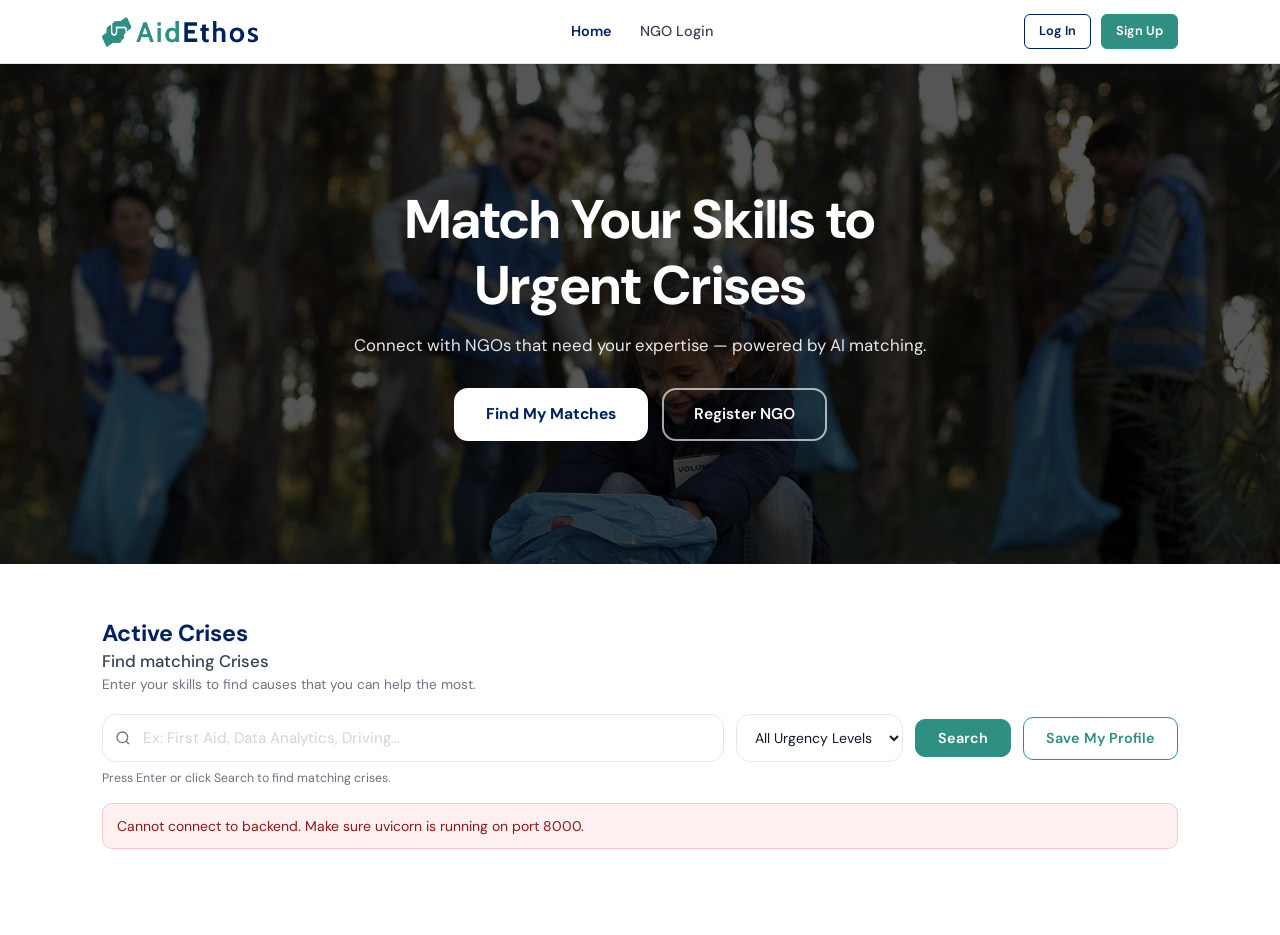
<file: frontend/index.html>
<!DOCTYPE html>
<html lang="en">
<head>
  <meta charset="UTF-8"/>
  <meta name="viewport" content="width=device-width,initial-scale=1.0"/>
  <title>AidEthos — Match Your Skills to Urgent Crises</title>
  <link rel="stylesheet" href="static/css/style.css"/>
</head>
<body>

<nav class="navbar">
  <div class="container">
    <a href="index.html" class="nav-logo">
      <img src="static/images/logo.png" alt="AidEthos" onerror="this.style.display='none';document.getElementById('lt').style.display='block'"/>
      <span id="lt" class="nav-logo-text" style="display:none;">AidEthos</span>
    </a>
    <div class="nav-links">
      <a href="index.html" class="active">Home</a>
      <a href="login.html">NGO Login</a>
    </div>
    <div class="nav-right">
      <a href="login.html" class="btn btn-outline btn-sm">Log In</a>
      <a href="signup.html" class="btn btn-teal btn-sm">Sign Up</a>
    </div>
  </div>
</nav>

<!-- HERO -->
<section class="hero">
  <img class="hero-bg" src="static/images/hero.jpg" alt="Volunteers working together"/>
  <div class="hero-content fu">
    <h1>Match Your Skills to<br/>Urgent Crises</h1>
    <p>Connect with NGOs that need your expertise — powered by AI matching.</p>
    <div class="hero-btns">
      <button class="hero-btn-white" onclick="document.getElementById('crises-section').scrollIntoView({behavior:'smooth'});document.getElementById('skills-input').focus();">
        Find My Matches
      </button>
      <a href="signup.html?role=ngo" class="hero-btn-outline">Register NGO</a>
    </div>
  </div>
</section>

<!-- ACTIVE CRISES -->
<section class="crises-section" id="crises-section">
  <div class="container">
    <div class="crises-head fu">
      <h2>Active Crises</h2>
      <h3>Find matching Crises</h3>
      <p>Enter your skills to find causes that you can help the most.</p>
    </div>

    <div class="search-filter-row fu d1">
      <div class="search-wrap" style="flex:1;">
        <svg class="search-icon-left" width="16" height="16" viewBox="0 0 24 24" fill="none" stroke="currentColor" stroke-width="2"><circle cx="11" cy="11" r="8"/><path d="m21 21-4.35-4.35"/></svg>
        <input type="text" class="form-input search-input-field" id="skills-input" placeholder="Ex: First Aid, Data Analytics, Driving..."/>
      </div>
      <select class="filter-select" id="urgency-filter">
        <option value="">All Urgency Levels</option>
        <option value="high">High Urgency</option>
        <option value="medium">Medium Urgency</option>
        <option value="low">Low Urgency</option>
      </select>
      <button class="btn btn-teal" id="btn-search">Search</button>
      <a href="signup.html?role=volunteer" class="btn btn-teal-outline">Save My Profile</a>
    </div>
    <p class="search-helper">Press Enter or click Search to find matching crises.</p>

    <span id="showing-label" class="showing-label" style="display:none;"></span>

    <div id="crises-loader" class="loader" style="display:none;"><div class="spinner spinner-teal"></div>&nbsp;Finding matches...</div>
    <div id="crises-error" class="alert alert-error" style="display:none;"></div>
    <div class="crisis-grid" id="crisis-grid"></div>
    <div id="crises-empty" class="empty-state" style="display:none;">
      <h3>No crises found</h3>
      <p>Try different skills or remove the urgency filter.</p>
    </div>
  </div>
</section>

<!-- Contact Modal -->
<div class="modal-overlay" id="contact-modal">
  <div class="modal">
    <div class="modal-head">
      <div>
        <h3 id="modal-crisis-title">Contact NGO</h3>
        <p style="font-size:.78rem;color:var(--gray-500);margin-top:3px;" id="modal-ngo-name">—</p>
      </div>
      <button class="modal-close" id="modal-close">x</button>
    </div>
    <div class="contact-popup" id="contact-info"></div>
    <div style="margin-top:14px;">
      <button class="btn btn-teal btn-full" id="btn-help-now">Register to Help</button>
    </div>
  </div>
</div>

<!-- Volunteer register Modal -->
<div class="modal-overlay" id="vol-modal">
  <div class="modal">
    <div class="modal-head">
      <div><h3>Register as Volunteer</h3><p style="font-size:.78rem;color:var(--gray-500);margin-top:3px;">Save your details to receive updates</p></div>
      <button class="modal-close" id="vol-close">x</button>
    </div>
    <div id="vol-alert"></div>
    <form class="modal-form" id="vol-form" novalidate>
      <div class="form-group"><label class="form-label">Full Name</label><input class="form-input" type="text" id="vr-name" placeholder="Your full name" required/></div>
      <div class="form-group"><label class="form-label">Phone Number</label><input class="form-input" type="tel" id="vr-phone" placeholder="+91 98765 43210"/></div>
      <div class="form-group"><label class="form-label">Skills</label><textarea class="form-textarea" id="vr-skills" rows="2" placeholder="First Aid, Data Analysis, Teaching..." required></textarea><span class="form-hint">Comma-separated for best matching.</span></div>
      <button type="submit" class="btn btn-teal btn-full" id="btn-vol-reg">Register as Volunteer</button>
    </form>
  </div>
</div>

<div id="toast-container" class="toast-container"></div>

<script>
const API = 'http://127.0.0.1:8000';
let allCrises = [];
let registerCrisisId = null;

function urgencyClass(l){ return l>=8?'high':l>=5?'medium':'low'; }
function urgencyLabel(l){ return l>=8?'High Urgency':l>=5?'Medium Urgency':'Low Urgency'; }
function credLabel(s){ const n=parseFloat(s||5); return n.toFixed(1)+'/10'; }
function esc(s){ const d=document.createElement('div'); d.appendChild(document.createTextNode(String(s||''))); return d.innerHTML; }

function showToast(msg, type='default'){
  const c=document.getElementById('toast-container');
  const t=document.createElement('div'); t.className=`toast ${type}`; t.textContent=msg; c.appendChild(t);
  setTimeout(()=>{ t.style.opacity='0'; t.style.transition='opacity .3s'; setTimeout(()=>t.remove(),300); },3500);
}

function renderCrises(crises){
  const grid  = document.getElementById('crisis-grid');
  const empty = document.getElementById('crises-empty');
  if (!crises||!crises.length){ grid.innerHTML=''; empty.style.display=''; return; }
  empty.style.display='none';
  grid.innerHTML = crises.map(c => {
    const cls   = urgencyClass(c.urgency_level);
    const ulbl  = urgencyLabel(c.urgency_level);
    const tags  = (c.required_skills||'').split(',').map(s=>`<span class="skill-tag">${esc(s.trim())}</span>`).join('');
    const matchBadge = c.match_score!=null
      ? `<span class="match-badge">${Math.round(c.match_score*100)}% Match</span>` : '';
    const volCount = c.volunteer_count!=null
      ? `<span class="cc-vol-count"><svg width="13" height="13" viewBox="0 0 24 24" fill="none" stroke="currentColor" stroke-width="2"><path d="M17 21v-2a4 4 0 0 0-4-4H5a4 4 0 0 0-4 4v2"/><circle cx="9" cy="7" r="4"/><path d="M23 21v-2a4 4 0 0 0-3-3.87"/><path d="M16 3.13a4 4 0 0 1 0 7.75"/></svg> ${c.volunteer_count} volunteer${c.volunteer_count!==1?'s':''}</span>` : '';
    return `
    <div class="crisis-card urgency-${cls} fu">
      <div class="cc-top">
        <div class="cc-title-col">
          <div class="cc-title">${esc(c.title)}</div>
          <div class="cc-ngo">${esc(c.ngo_name)}</div>
        </div>
        <div class="cc-right">
          <span class="urgency-badge ${cls}">${ulbl}</span>
          ${matchBadge}
        </div>
      </div>
      <div class="cc-loc">
        <svg width="12" height="12" viewBox="0 0 24 24" fill="none" stroke="currentColor" stroke-width="2"><path d="M21 10c0 7-9 13-9 13s-9-6-9-13a9 9 0 0 1 18 0z"/><circle cx="12" cy="10" r="3"/></svg>
        ${esc(c.location||'Hyderabad, Telangana')}
      </div>
      <div class="cc-skills-label">Volunteer skills needed</div>
      <div class="cc-skills">${tags}</div>
      <div class="cc-contact">
        <span><svg width="12" height="12" viewBox="0 0 24 24" fill="none" stroke="currentColor" stroke-width="2"><path d="M22 16.92v3a2 2 0 0 1-2.18 2 19.79 19.79 0 0 1-8.63-3.07A19.5 19.5 0 0 1 4.69 12a19.79 19.79 0 0 1-3.07-8.67A2 2 0 0 1 3.6 1.28h3a2 2 0 0 1 2 1.72c.127.96.361 1.903.7 2.81a2 2 0 0 1-.45 2.11L7.91 8.96a16 16 0 0 0 6 6l.66-.66a2 2 0 0 1 2.11-.45c.907.339 1.85.573 2.81.7A2 2 0 0 1 21.28 16.92z"/></svg>${esc(c.contact_phone||'Contact NGO')}</span>
        <span><svg width="12" height="12" viewBox="0 0 24 24" fill="none" stroke="currentColor" stroke-width="2"><path d="M4 4h16c1.1 0 2 .9 2 2v12c0 1.1-.9 2-2 2H4c-1.1 0-2-.9-2-2V6c0-1.1.9-2 2-2z"/><polyline points="22,6 12,13 2,6"/></svg>${esc(c.contact_email||'Contact NGO')}</span>
      </div>
      <div class="cc-desc">${esc((c.description||'').slice(0,140))}${(c.description||'').length>140?'...':''}</div>
      <div class="cc-footer">
        <div class="cc-footer-left">
          ${volCount}
          <span class="credibility">Credibility: ${credLabel(c.credibility_score)}</span>
        </div>
        <button class="btn btn-teal btn-sm" onclick="openContact(${c.id},'${esc(c.title).replace(/'/g,"\\'")}','${esc(c.ngo_name).replace(/'/g,"\\'")}','${esc(c.contact_phone||'')}','${esc(c.contact_email||'')}')">Help now</button>
      </div>
    </div>`;
  }).join('');
}

async function loadCrises(){
  document.getElementById('crises-loader').style.display='flex';
  try {
    const res = await fetch(`${API}/crises`);
    allCrises = await res.json();
    applyFilters();
    document.getElementById('showing-label').textContent=`Showing ${allCrises.length} active crises`;
    document.getElementById('showing-label').style.display='block';
  } catch {
    document.getElementById('crises-error').textContent='Cannot connect to backend. Make sure uvicorn is running on port 8000.';
    document.getElementById('crises-error').style.display='';
  } finally {
    document.getElementById('crises-loader').style.display='none';
  }
}

function applyFilters(){
  const skills = document.getElementById('skills-input').value.trim().toLowerCase();
  const urgency = document.getElementById('urgency-filter').value;
  let filtered = [...allCrises];
  if (urgency) filtered = filtered.filter(c => urgencyClass(c.urgency_level)===urgency);
  document.getElementById('showing-label').style.display='block';
  if (!skills){ renderCrises(filtered); document.getElementById('showing-label').textContent=`Showing ${filtered.length} active crises`; return; }
  doSkillSearch(skills, filtered);
}

async function doSkillSearch(skills, base){
  document.getElementById('crises-loader').style.display='flex';
  try {
    const res  = await fetch(`${API}/match/volunteer`,{ method:'POST', headers:{'Content-Type':'application/json'}, body:JSON.stringify({skills}) });
    let matched = await res.json();
    const urgency = document.getElementById('urgency-filter').value;
    if (urgency) matched = matched.filter(c=>urgencyClass(c.urgency_level)===urgency);
    renderCrises(matched);
    document.getElementById('showing-label').textContent=`Showing ${matched.length} matches for "${skills}"`;
  } catch(e) {
    document.getElementById('crises-error').textContent=`Error: ${e.message}`;
    document.getElementById('crises-error').style.display='';
  } finally {
    document.getElementById('crises-loader').style.display='none';
  }
}

document.getElementById('btn-search').addEventListener('click', applyFilters);
document.getElementById('skills-input').addEventListener('keydown', e=>{ if(e.key==='Enter') applyFilters(); });
document.getElementById('urgency-filter').addEventListener('change', applyFilters);

// Contact modal
window.openContact = function(id,title,ngo,phone,email){
  document.getElementById('modal-crisis-title').textContent=title;
  document.getElementById('modal-ngo-name').textContent=ngo;
  document.getElementById('contact-info').innerHTML=`
    <div class="contact-row"><div class="c-icon"><svg width="14" height="14" viewBox="0 0 24 24" fill="none" stroke="currentColor" stroke-width="2"><rect x="2" y="7" width="20" height="14" rx="2"/><path d="M16 21V5a2 2 0 0 0-2-2h-4a2 2 0 0 0-2 2v16"/></svg></div><div><div class="contact-val">${esc(ngo)}</div><div class="contact-sub">Organization</div></div></div>
    <div class="contact-row"><div class="c-icon"><svg width="14" height="14" viewBox="0 0 24 24" fill="none" stroke="currentColor" stroke-width="2"><path d="M22 16.92v3a2 2 0 0 1-2.18 2 19.79 19.79 0 0 1-8.63-3.07A19.5 19.5 0 0 1 4.69 12a19.79 19.79 0 0 1-3.07-8.67A2 2 0 0 1 3.6 1.28h3a2 2 0 0 1 2 1.72c.127.96.361 1.903.7 2.81a2 2 0 0 1-.45 2.11L7.91 8.96a16 16 0 0 0 6 6l.66-.66a2 2 0 0 1 2.11-.45c.907.339 1.85.573 2.81.7A2 2 0 0 1 21.28 16.92z"/></svg></div><div><div class="contact-val">${esc(phone||'Contact NGO directly')}</div><div class="contact-sub">Phone</div></div></div>
    <div class="contact-row"><div class="c-icon"><svg width="14" height="14" viewBox="0 0 24 24" fill="none" stroke="currentColor" stroke-width="2"><path d="M4 4h16c1.1 0 2 .9 2 2v12c0 1.1-.9 2-2 2H4c-1.1 0-2-.9-2-2V6c0-1.1.9-2 2-2z"/><polyline points="22,6 12,13 2,6"/></svg></div><div><div class="contact-val">${esc(email||'Contact NGO directly')}</div><div class="contact-sub">Email</div></div></div>`;
  document.getElementById('contact-modal').classList.add('open');
  registerCrisisId = id;
  document.getElementById('btn-help-now').onclick=()=>{
    document.getElementById('contact-modal').classList.remove('open');
    document.getElementById('vol-modal').classList.add('open');
  };
};

document.getElementById('modal-close').addEventListener('click',()=>document.getElementById('contact-modal').classList.remove('open'));
document.getElementById('vol-close').addEventListener('click',()=>document.getElementById('vol-modal').classList.remove('open'));
['contact-modal','vol-modal'].forEach(id=>{
  document.getElementById(id).addEventListener('click',e=>{ if(e.target===document.getElementById(id)) document.getElementById(id).classList.remove('open'); });
});

document.getElementById('vol-form').addEventListener('submit', async e=>{
  e.preventDefault();
  const btn=document.getElementById('btn-vol-reg');
  btn.disabled=true; btn.innerHTML='<span class="spinner"></span>&nbsp;Registering...';
  document.getElementById('vol-alert').innerHTML='';
  const payload={name:document.getElementById('vr-name').value.trim(),phone:document.getElementById('vr-phone').value.trim(),skills:document.getElementById('vr-skills').value.trim(),crisis_id:registerCrisisId};
  if (!payload.name||!payload.skills){document.getElementById('vol-alert').innerHTML='<div class="alert alert-error">Please enter your name and skills.</div>';btn.disabled=false;btn.textContent='Register as Volunteer';return;}
  try {
    const res=await fetch(`${API}/volunteers`,{method:'POST',headers:{'Content-Type':'application/json'},body:JSON.stringify(payload)});
    if (!res.ok) throw new Error((await res.json()).detail||'Registration failed');
    document.getElementById('vol-modal').classList.remove('open');
    document.getElementById('vol-form').reset();
    showToast('Registered successfully! The NGO will contact you.','success');
  } catch(err){
    document.getElementById('vol-alert').innerHTML=`<div class="alert alert-error">${err.message}</div>`;
  }
  btn.disabled=false; btn.textContent='Register as Volunteer';
});

loadCrises();
</script>
</body>
</html>
</file>
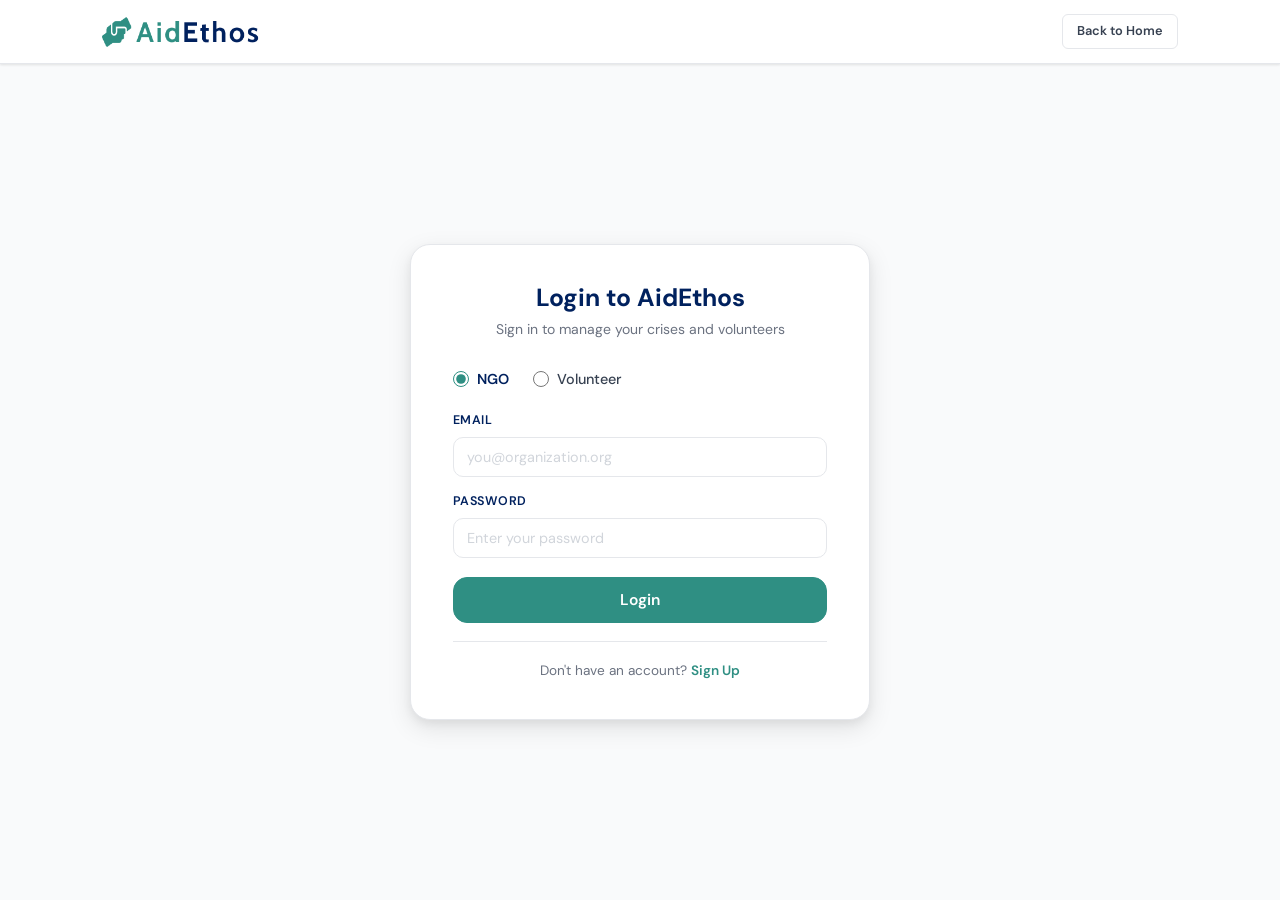
<file: frontend/login.html>
<!DOCTYPE html>
<html lang="en">
<head>
  <meta charset="UTF-8"/><meta name="viewport" content="width=device-width,initial-scale=1.0"/>
  <title>AidEthos — Login</title>
  <link rel="stylesheet" href="static/css/style.css"/>
</head>
<body>
<nav class="navbar">
  <div class="container">
    <a href="index.html" class="nav-logo">
      <img src="static/images/logo.png" alt="AidEthos" onerror="this.style.display='none';document.getElementById('lt').style.display='block'"/>
      <span id="lt" class="nav-logo-text" style="display:none;">AidEthos</span>
    </a>
    <div class="nav-right"><a href="index.html" class="btn btn-ghost btn-sm">Back to Home</a></div>
  </div>
</nav>

<div class="auth-page">
  <div class="auth-card fu">
    <h1>Login to AidEthos</h1>
    <p class="auth-sub">Sign in to manage your crises and volunteers</p>

    <div class="radio-group" style="margin-bottom:20px;">
      <label class="radio-label selected" id="lbl-ngo" onclick="setRole('ngo')"><input type="radio" name="role" value="ngo" checked/> NGO</label>
      <label class="radio-label" id="lbl-vol" onclick="setRole('volunteer')"><input type="radio" name="role" value="volunteer"/> Volunteer</label>
    </div>

    <div id="login-alert"></div>
    <form class="auth-form" id="login-form" novalidate>
      <div class="form-group"><label class="form-label">Email</label><input class="form-input" type="email" id="email" placeholder="you@organization.org" required/></div>
      <div class="form-group"><label class="form-label">Password</label><input class="form-input" type="password" id="password" placeholder="Enter your password" required/></div>
      <button type="submit" class="btn btn-teal btn-full btn-lg" id="btn-login" style="margin-top:4px;">Login</button>
    </form>
    <div class="divider"></div>
    <div class="auth-switch">Don't have an account? <a href="signup.html">Sign Up</a></div>
  </div>
</div>

<div id="toast-container" class="toast-container"></div>
<script>
const API='http://127.0.0.1:8000';
const session=JSON.parse(localStorage.getItem('aidethos_ngo')||'null');
if (session?.id) window.location.href='ngo-dashboard.html';
const volSession=JSON.parse(localStorage.getItem('aidethos_vol')||'null');
if (volSession?.id) window.location.href='vol-dashboard.html';

let role='ngo';
function setRole(r){
  role=r;
  document.getElementById('lbl-ngo').classList.toggle('selected',r==='ngo');
  document.getElementById('lbl-vol').classList.toggle('selected',r==='volunteer');
}

document.getElementById('login-form').addEventListener('submit', async e=>{
  e.preventDefault();
  const btn=document.getElementById('btn-login');
  btn.disabled=true; btn.innerHTML='<span class="spinner"></span>&nbsp;Logging in...';
  document.getElementById('login-alert').innerHTML='';
  const email=document.getElementById('email').value.trim();
  const password=document.getElementById('password').value;
  if (!email||!password){document.getElementById('login-alert').innerHTML='<div class="alert alert-error">Please fill in all fields.</div>';btn.disabled=false;btn.textContent='Login';return;}
  try {
    const endpoint = role==='ngo' ? `${API}/ngo/login` : `${API}/volunteer/login`;
    const res=await fetch(endpoint,{method:'POST',headers:{'Content-Type':'application/json'},body:JSON.stringify({email,password})});
    const data=await res.json();
    if (!res.ok) throw new Error(data.detail||'Login failed');
    if (role==='ngo'){
      localStorage.setItem('aidethos_ngo',JSON.stringify(data));
      window.location.href='ngo-dashboard.html';
    } else {
      localStorage.setItem('aidethos_vol',JSON.stringify(data));
      window.location.href='vol-dashboard.html';
    }
  } catch(err){
    document.getElementById('login-alert').innerHTML=`<div class="alert alert-error">${err.message}</div>`;
    btn.disabled=false; btn.textContent='Login';
  }
});
</script>
</body>
</html>
</file>
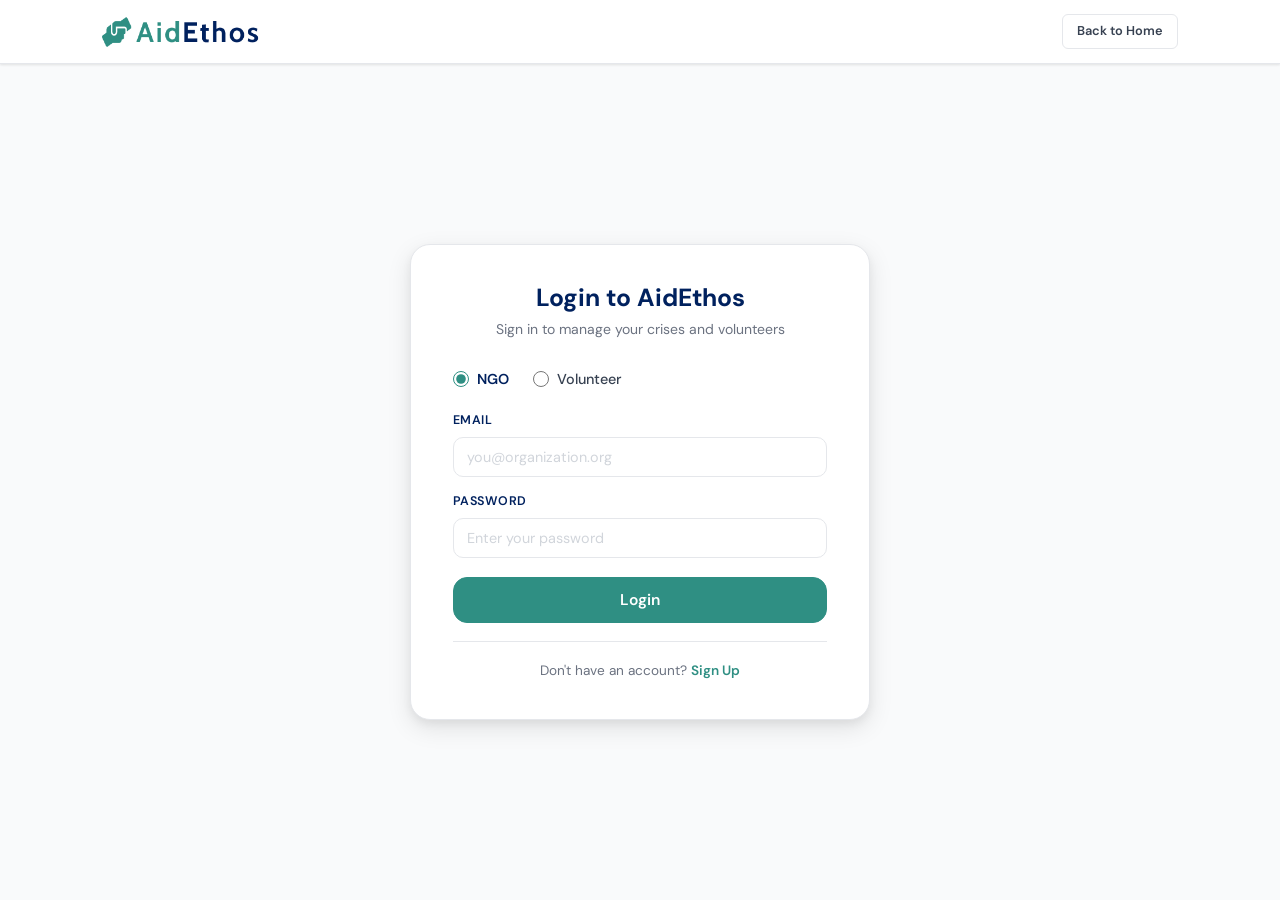
<file: frontend/ngo-dashboard.html>
<!DOCTYPE html>
<html lang="en">
<head>
  <meta charset="UTF-8"/><meta name="viewport" content="width=device-width,initial-scale=1.0"/>
  <title>AidEthos — NGO Dashboard</title>
  <link rel="stylesheet" href="static/css/style.css"/>
</head>
<body>
<nav class="navbar">
  <div class="container">
    <a href="index.html" class="nav-logo">
      <img src="static/images/logo.png" alt="AidEthos" onerror="this.style.display='none';document.getElementById('lt').style.display='block'"/>
      <span id="lt" class="nav-logo-text" style="display:none;">AidEthos</span>
    </a>
    <div class="nav-links">
      <a href="index.html">Home</a>
      <a href="ngo-dashboard.html" class="active">Dashboard</a>
    </div>
    <div class="nav-right">
      <div class="nav-profile" id="nav-avatar">?</div>
      <button class="btn btn-ghost btn-sm" id="btn-logout">Log Out</button>
    </div>
  </div>
</nav>

<div class="container ngo-dash">
  <!-- Header -->
  <div class="ngo-dash-header fu">
    <div>
      <h1 id="org-name">—</h1>
      <p>NGO Dashboard</p>
    </div>
    <a href="ngo-post.html" class="btn btn-teal">+ New Crisis</a>
  </div>

  <div class="ngo-dash-grid">
    <!-- LEFT -->
    <div class="ngo-main">

      <!-- Active Crises -->
      <div class="section-head">
        <h3>Your Active Crises</h3>
        <a href="ngo-post.html" class="btn btn-teal-outline btn-sm">+ New Crisis</a>
      </div>

      <div id="crises-loader" class="loader"><div class="spinner spinner-teal"></div>&nbsp;Loading your crises...</div>
      <div id="crises-error" class="alert alert-error" style="display:none;"></div>
      <div id="crises-list"></div>
      <div id="crises-empty" class="empty-state" style="display:none;">
        <h3>No crises posted yet</h3>
        <p>Post your first crisis to start receiving volunteer applications.</p>
        <a href="ngo-post.html" class="btn btn-teal btn-sm" style="margin-top:4px;">Post a Crisis</a>
      </div>

      <!-- Registered Volunteers -->
      <div class="section-head" style="margin-top:28px;">
        <h3>Registered Volunteers</h3>
        <span id="vol-count-badge" class="badge badge-teal">0 volunteers</span>
      </div>
      <div class="vol-list-card">
        <p class="vol-list-sub" id="vol-count-sub">Loading volunteers...</p>
        <div id="vol-loader" class="loader" style="padding:16px;"><div class="spinner spinner-teal"></div></div>
        <div id="vol-list"></div>
        <div id="vol-empty" class="empty-state" style="display:none;padding:24px;">
          <h3>No volunteers yet</h3>
          <p>Volunteers appear here when they register for your crises.</p>
        </div>
      </div>
    </div>

    <!-- RIGHT sidebar -->
    <div class="ngo-side">
      <!-- Progress -->
      <div class="progress-card fu d1">
        <h4>
          <svg width="15" height="15" viewBox="0 0 24 24" fill="none" stroke="var(--teal)" stroke-width="2.5"><path d="M17 21v-2a4 4 0 0 0-4-4H5a4 4 0 0 0-4 4v2"/><circle cx="9" cy="7" r="4"/><path d="M23 21v-2a4 4 0 0 0-3-3.87"/><path d="M16 3.13a4 4 0 0 1 0 7.75"/></svg>
          Volunteer Progress
        </h4>
        <div class="progress-label">
          <span>Registered</span>
          <span id="prog-count">0 / 50</span>
        </div>
        <div class="progress-bar"><div class="progress-fill" id="prog-fill" style="width:0%"></div></div>
        <p class="progress-note" id="prog-note">Loading...</p>
      </div>

      <!-- Credibility -->
      <div class="cred-card fu d2">
        <h4>Credibility Score</h4>
        <div class="cred-score-row">
          <div class="cred-num" id="cred-score">5.0</div>
          <div class="cred-info">
            <div class="cred-stars" id="cred-stars">★★★☆☆</div>
            <div class="cred-level" id="cred-level">Building Trust</div>
          </div>
        </div>
        <div class="cred-stats">
          <div class="cred-stat"><div class="cred-stat-num" id="stat-crises">0</div><div class="cred-stat-label">Crises Posted</div></div>
          <div class="cred-stat"><div class="cred-stat-num" id="stat-vols">0</div><div class="cred-stat-label">Total Volunteers</div></div>
        </div>
      </div>

      <!-- Quick actions -->
      <div class="card fu d3" style="padding:16px;">
        <h4 style="margin-bottom:12px;">Quick Actions</h4>
        <a href="ngo-post.html" class="btn btn-teal btn-full btn-sm" style="margin-bottom:8px;">Post New Crisis</a>
        <button class="btn btn-ghost btn-full btn-sm" onclick="downloadCSV()">Download Volunteer List</button>
      </div>
    </div>
  </div>
</div>

<!-- View Responses Modal -->
<div class="modal-overlay" id="resp-modal">
  <div class="modal" style="max-width:540px;">
    <div class="modal-head">
      <div><h3 id="resp-title">Volunteer Responses</h3><p style="font-size:.78rem;color:var(--gray-500);margin-top:3px;">AI-ranked by skill match score</p></div>
      <button class="modal-close" id="resp-close">x</button>
    </div>
    <div id="resp-loader" class="loader"><div class="spinner spinner-teal"></div></div>
    <div id="resp-list"></div>
    <div id="resp-empty" class="empty-state" style="display:none;padding:20px;">
      <h3>No responses yet</h3>
      <p>Volunteers will appear here when they register for this crisis.</p>
    </div>
  </div>
</div>

<div id="toast-container" class="toast-container"></div>

<script>
const API='http://127.0.0.1:8000';
const ngo=JSON.parse(localStorage.getItem('aidethos_ngo')||'null');
if (!ngo?.id) window.location.href='login.html';

document.getElementById('org-name').textContent=ngo.org_name;
document.getElementById('nav-avatar').textContent=(ngo.org_name||'N').slice(0,2).toUpperCase();

function esc(s){const d=document.createElement('div');d.appendChild(document.createTextNode(String(s||'')));return d.innerHTML;}
function urgencyClass(l){return l>=8?'high':l>=5?'medium':'low';}
function urgencyLabel(l){return l>=8?'High Urgency':l>=5?'Medium Urgency':'Low Urgency';}
function showToast(msg,type='default'){
  const c=document.getElementById('toast-container');
  const t=document.createElement('div');t.className=`toast ${type}`;t.textContent=msg;c.appendChild(t);
  setTimeout(()=>{t.style.opacity='0';t.style.transition='opacity .3s';setTimeout(()=>t.remove(),300);},3500);
}

async function init(){
  await Promise.all([loadCrises(),loadVolunteers()]);
}

async function loadCrises(){
  try {
    const res=await fetch(`${API}/ngo/${ngo.id}/crises`);
    if (!res.ok) throw new Error(`HTTP ${res.status}`);
    const crises=await res.json();
    document.getElementById('crises-loader').style.display='none';
    document.getElementById('stat-crises').textContent=crises.length;
    if (!crises.length){document.getElementById('crises-empty').style.display='';updateCredibility();return;}
    renderCrises(crises);
    updateCredibility();
  } catch(err){
    document.getElementById('crises-loader').style.display='none';
    document.getElementById('crises-error').textContent=`Could not load crises: ${err.message}`;
    document.getElementById('crises-error').style.display='';
  }
}

function renderCrises(crises){
  document.getElementById('crises-list').innerHTML=crises.map(c=>{
    const cls=urgencyClass(c.urgency_level);
    const tags=(c.required_skills||'').split(',').map(s=>`<span class="skill-tag">${esc(s.trim())}</span>`).join('');
    return `
    <div class="ngo-crisis-card ${cls} fu">
      <div class="ncc-head">
        <div class="ncc-title">${esc(c.title)}</div>
        <span class="urgency-badge ${cls}">${urgencyLabel(c.urgency_level)}</span>
      </div>
      <div class="ncc-meta"><svg width="11" height="11" viewBox="0 0 24 24" fill="none" stroke="currentColor" stroke-width="2"><path d="M21 10c0 7-9 13-9 13s-9-6-9-13a9 9 0 0 1 18 0z"/><circle cx="12" cy="10" r="3"/></svg>${esc(c.location||'Hyderabad')}</div>
      <div class="ncc-skills-label">Volunteer skills needed</div>
      <div class="ncc-skills">${tags}</div>
      <div class="ncc-desc">${esc((c.description||'').slice(0,160))}${(c.description||'').length>160?'...':''}</div>
      <div class="ncc-contact">
        <span><svg width="11" height="11" viewBox="0 0 24 24" fill="none" stroke="currentColor" stroke-width="2"><path d="M22 16.92v3a2 2 0 0 1-2.18 2 19.79 19.79 0 0 1-8.63-3.07A19.5 19.5 0 0 1 4.69 12a19.79 19.79 0 0 1-3.07-8.67A2 2 0 0 1 3.6 1.28h3a2 2 0 0 1 2 1.72c.127.96.361 1.903.7 2.81a2 2 0 0 1-.45 2.11L7.91 8.96a16 16 0 0 0 6 6l.66-.66a2 2 0 0 1 2.11-.45c.907.339 1.85.573 2.81.7A2 2 0 0 1 21.28 16.92z"/></svg>${esc(c.contact_phone||ngo.phone||'—')}</span>
        <span><svg width="11" height="11" viewBox="0 0 24 24" fill="none" stroke="currentColor" stroke-width="2"><path d="M4 4h16c1.1 0 2 .9 2 2v12c0 1.1-.9 2-2 2H4c-1.1 0-2-.9-2-2V6c0-1.1.9-2 2-2z"/><polyline points="22,6 12,13 2,6"/></svg>${esc(c.contact_email||ngo.email||'—')}</span>
      </div>
      <div class="ncc-responses" id="resp-count-${c.id}">Responses: loading...</div>
      <div class="ncc-actions">
        <button class="btn btn-teal btn-sm" onclick="viewResponses(${c.id},'${esc(c.title).replace(/'/g,"\\'")}')">View responses</button>
        <a href="ngo-post.html?edit=${c.id}" class="btn btn-ghost btn-sm">Edit</a>
      </div>
    </div>`;
  }).join('');

  // Load response counts per crisis
  crises.forEach(async c=>{
    try {
      const r=await fetch(`${API}/crises/${c.id}/volunteers`);
      const v=await r.json();
      const el=document.getElementById(`resp-count-${c.id}`);
      if(el) el.textContent=`Responses: ${v.length} Volunteer${v.length!==1?'s':''}`;
    } catch {}
  });
}

async function loadVolunteers(){
  try {
    const res=await fetch(`${API}/ngo/${ngo.id}/volunteers`);
    const vols=await res.json();
    document.getElementById('vol-loader').style.display='none';
    document.getElementById('stat-vols').textContent=vols.length;
    document.getElementById('vol-count-badge').textContent=`${vols.length} volunteer${vols.length!==1?'s':''}`;
    document.getElementById('vol-count-sub').textContent=`${vols.length} volunteer${vols.length!==1?'s':''} have signed up`;

    const target=Math.max(vols.length+22,50);
    document.getElementById('prog-count').textContent=`${vols.length} / ${target}`;
    document.getElementById('prog-fill').style.width=Math.min(100,Math.round(vols.length/target*100))+'%';
    document.getElementById('prog-note').textContent=`${Math.max(0,target-vols.length)} more volunteers needed`;

    if (!vols.length){document.getElementById('vol-empty').style.display='';return;}
    document.getElementById('vol-list').innerHTML=vols.map(v=>`
      <div class="vol-row">
        <div class="vol-info">
          <div class="vol-name">${esc(v.name)}</div>
          <div class="vol-skills-text">${esc(v.skills)}</div>
        </div>
        <div class="vol-actions-row">
          <button class="icon-btn" title="Email" onclick="showToast('Email: ${esc(v.email||'N/A')}')">
            <svg width="12" height="12" viewBox="0 0 24 24" fill="none" stroke="currentColor" stroke-width="2"><path d="M4 4h16c1.1 0 2 .9 2 2v12c0 1.1-.9 2-2 2H4c-1.1 0-2-.9-2-2V6c0-1.1.9-2 2-2z"/><polyline points="22,6 12,13 2,6"/></svg>
          </button>
          <button class="icon-btn" title="Phone" onclick="showToast('Phone: ${esc(v.phone||'N/A')}')">
            <svg width="12" height="12" viewBox="0 0 24 24" fill="none" stroke="currentColor" stroke-width="2"><path d="M22 16.92v3a2 2 0 0 1-2.18 2 19.79 19.79 0 0 1-8.63-3.07A19.5 19.5 0 0 1 4.69 12a19.79 19.79 0 0 1-3.07-8.67A2 2 0 0 1 3.6 1.28h3a2 2 0 0 1 2 1.72c.127.96.361 1.903.7 2.81a2 2 0 0 1-.45 2.11L7.91 8.96a16 16 0 0 0 6 6l.66-.66a2 2 0 0 1 2.11-.45c.907.339 1.85.573 2.81.7A2 2 0 0 1 21.28 16.92z"/></svg>
          </button>
        </div>
      </div>`).join('');
  } catch {
    document.getElementById('vol-loader').style.display='none';
    document.getElementById('vol-empty').style.display='';
  }
}

function updateCredibility(){
  const crises=parseInt(document.getElementById('stat-crises').textContent)||0;
  const vols=parseInt(document.getElementById('stat-vols').textContent)||0;
  let score=Math.min(10,5+(crises*0.5)+(vols*0.08)+((ngo.id%10)*0.05));
  score=parseFloat(score.toFixed(1));
  const stars='★'.repeat(Math.round(score/2))+'☆'.repeat(5-Math.round(score/2));
  const level=score>=8?'Highly Trusted':score>=6?'Trusted':'Building Trust';
  document.getElementById('cred-score').textContent=score+'/10';
  document.getElementById('cred-stars').textContent=stars;
  document.getElementById('cred-level').textContent=level;
}

window.viewResponses=async function(crisisId,title){
  document.getElementById('resp-title').textContent=title;
  document.getElementById('resp-modal').classList.add('open');
  document.getElementById('resp-loader').style.display='flex';
  document.getElementById('resp-list').innerHTML='';
  document.getElementById('resp-empty').style.display='none';
  try {
    const res=await fetch(`${API}/crises/${crisisId}/volunteers`);
    const vols=await res.json();
    document.getElementById('resp-loader').style.display='none';
    if (!vols.length){document.getElementById('resp-empty').style.display='';return;}
    document.getElementById('resp-list').innerHTML=vols.map(v=>{
      const pct=v.match_score!=null?Math.round(v.match_score*100):null;
      return `<div class="vol-row">
        <div style="width:34px;height:34px;border-radius:50%;background:var(--teal);color:white;display:flex;align-items:center;justify-content:center;font-size:.72rem;font-weight:700;flex-shrink:0;">${(v.name||'V').slice(0,2).toUpperCase()}</div>
        <div class="vol-info">
          <div class="vol-name">${esc(v.name)}</div>
          <div class="vol-skills-text">${esc(v.skills)}</div>
        </div>
        ${pct!==null?`<span class="match-badge">${pct}% Match</span>`:''}
        <div class="vol-actions-row">
          <button class="icon-btn" onclick="showToast('Phone: ${esc(v.phone||'N/A')}')">
            <svg width="12" height="12" viewBox="0 0 24 24" fill="none" stroke="currentColor" stroke-width="2"><path d="M22 16.92v3a2 2 0 0 1-2.18 2 19.79 19.79 0 0 1-8.63-3.07A19.5 19.5 0 0 1 4.69 12a19.79 19.79 0 0 1-3.07-8.67A2 2 0 0 1 3.6 1.28h3a2 2 0 0 1 2 1.72c.127.96.361 1.903.7 2.81a2 2 0 0 1-.45 2.11L7.91 8.96a16 16 0 0 0 6 6l.66-.66a2 2 0 0 1 2.11-.45c.907.339 1.85.573 2.81.7A2 2 0 0 1 21.28 16.92z"/></svg>
          </button>
        </div>
      </div>`;
    }).join('');
  } catch {
    document.getElementById('resp-loader').style.display='none';
    document.getElementById('resp-empty').style.display='';
  }
};

document.getElementById('resp-close').addEventListener('click',()=>document.getElementById('resp-modal').classList.remove('open'));
document.getElementById('resp-modal').addEventListener('click',e=>{if(e.target===document.getElementById('resp-modal'))document.getElementById('resp-modal').classList.remove('open');});
document.getElementById('btn-logout').addEventListener('click',()=>{localStorage.removeItem('aidethos_ngo');window.location.href='index.html';});
window.downloadCSV=()=>{
  const rows=document.querySelectorAll('.vol-row');
  if(!rows.length){showToast('No volunteers to download.');return;}
  const names=[...rows].map(r=>r.querySelector('.vol-name')?.textContent||'');
  const skills=[...rows].map(r=>r.querySelector('.vol-skills-text')?.textContent||'');
  const csv='Name,Skills\n'+names.map((n,i)=>`"${n}","${skills[i]}"`).join('\n');
  const a=document.createElement('a');a.href=URL.createObjectURL(new Blob([csv],{type:'text/csv'}));a.download='volunteers.csv';a.click();
  showToast('Volunteer list downloaded.','success');
};

init();
</script>
</body>
</html>
</file>
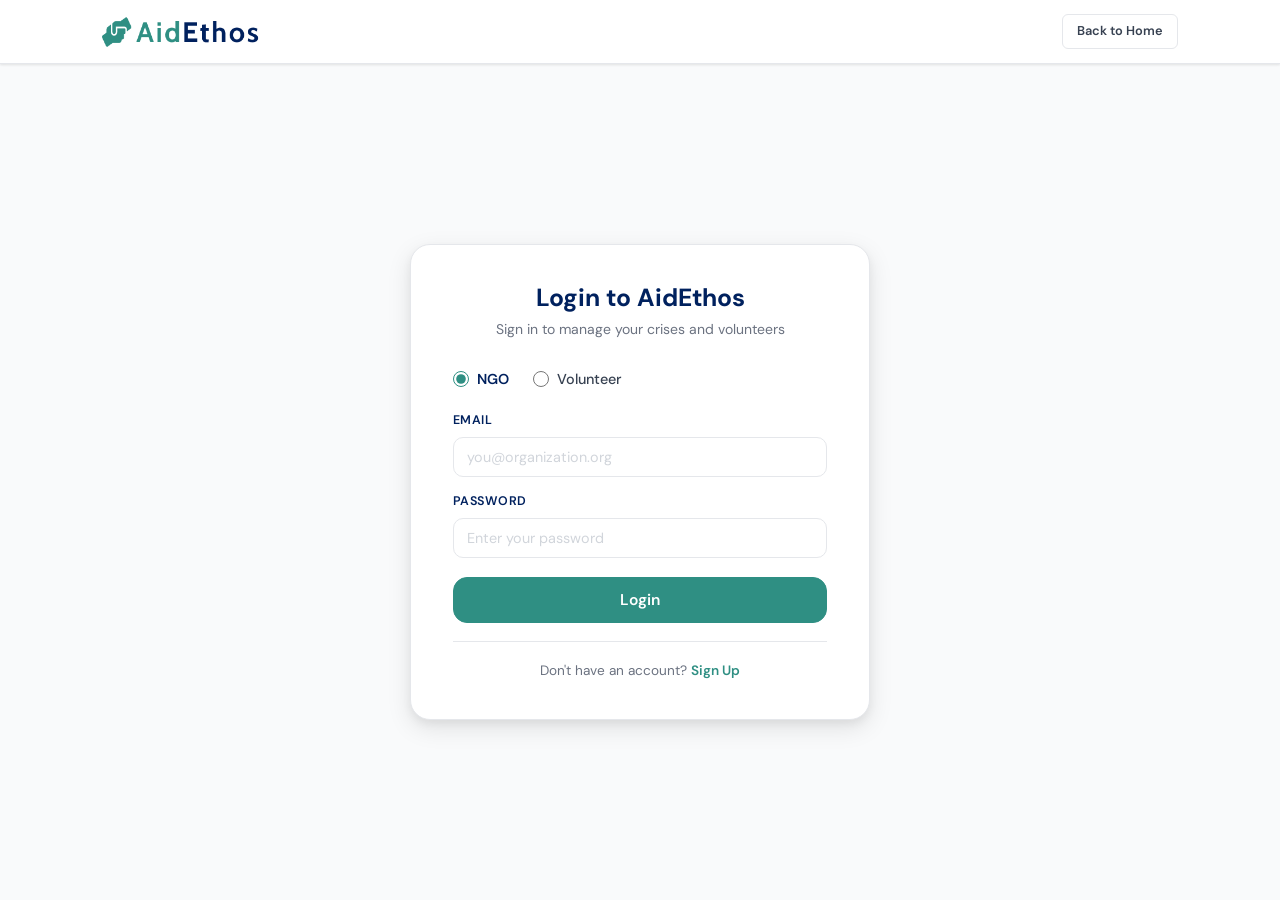
<file: frontend/ngo-post.html>
<!DOCTYPE html>
<html lang="en">
<head>
  <meta charset="UTF-8"/><meta name="viewport" content="width=device-width,initial-scale=1.0"/>
  <title>AidEthos — Post a Crisis</title>
  <link rel="stylesheet" href="static/css/style.css"/>
</head>
<body>
<nav class="navbar">
  <div class="container">
    <a href="index.html" class="nav-logo">
      <img src="static/images/logo.png" alt="AidEthos" onerror="this.style.display='none';document.getElementById('lt').style.display='block'"/>
      <span id="lt" class="nav-logo-text" style="display:none;">AidEthos</span>
    </a>
    <div class="nav-links"><a href="ngo-dashboard.html">Back to Dashboard</a></div>
    <div class="nav-right"><span style="font-size:.85rem;color:var(--gray-700);" id="nav-orgname">—</span></div>
  </div>
</nav>

<div class="post-page">
  <div class="container">
    <div class="post-card fu">
      <h2 style="margin-bottom:5px;">Post a New Crisis</h2>
      <p style="color:var(--gray-500);margin-bottom:26px;">Describe your crisis so the AI can match the right volunteers.</p>

      <div id="post-alert"></div>

      <form class="post-form" id="post-form" novalidate>
        <div class="form-group"><label class="form-label">Crisis Title *</label><input class="form-input" type="text" id="title" placeholder="e.g. Hyderabad Flood Response 2025" required/></div>

        <div class="form-row">
          <div class="form-group"><label class="form-label">Crisis Type</label>
            <select class="form-select" id="crisis-type">
              <option value="">Select type...</option>
              <option value="Flood">Flood</option>
              <option value="Earthquake">Earthquake</option>
              <option value="Medical">Medical</option>
              <option value="Orphanage">Orphanage / Education</option>
              <option value="Drought">Drought</option>
              <option value="Animal Rescue">Animal Rescue</option>
              <option value="Other">Other</option>
            </select>
          </div>
          <div class="form-group"><label class="form-label">Location</label><input class="form-input" type="text" id="location" placeholder="Hyderabad, Telangana" value="Hyderabad, Telangana"/></div>
        </div>

        <div class="form-group"><label class="form-label">Skills Required *</label><input class="form-input" type="text" id="required-skills" placeholder="data analysts, drivers, first aid, medical..." required/><span class="form-hint">Comma-separated. The AI uses this to match volunteers.</span></div>

        <div class="form-group"><label class="form-label">Description *</label><textarea class="form-textarea" id="description" rows="4" placeholder="Describe the crisis, what help is needed, and how volunteers can assist..." required></textarea></div>

        <div class="form-row">
          <div class="form-group"><label class="form-label">Contact Phone</label><input class="form-input" type="tel" id="contact-phone" placeholder="+91 40 2345 6789"/></div>
          <div class="form-group"><label class="form-label">Contact Email</label><input class="form-input" type="email" id="contact-email" placeholder="crisis@ngo.org"/></div>
        </div>

        <div class="form-group"><label class="form-label">Deadline (optional)</label><input class="form-input" type="date" id="deadline"/></div>

        <div class="form-group">
          <label class="form-label">Urgency Level: <strong id="urgency-val" style="color:var(--red);">8 / 10 — High</strong></label>
          <input type="range" id="urgency" min="1" max="10" value="8"/>
          <div class="slider-labels"><span>1 — Low</span><span>5 — Medium</span><span>10 — Critical</span></div>
          <div class="urgency-preview">
            <div class="urgency-preview-dot" id="urgency-dot" style="background:var(--red);"></div>
            <span id="urgency-text" style="color:var(--red);">High Urgency — Immediate Response Needed</span>
          </div>
        </div>

        <div style="display:flex;gap:12px;margin-top:4px;">
          <button type="submit" class="btn btn-teal btn-lg" id="btn-post" style="flex:1;">Post Crisis</button>
          <a href="ngo-dashboard.html" class="btn btn-ghost btn-lg">Cancel</a>
        </div>
      </form>
    </div>
  </div>
</div>

<div id="toast-container" class="toast-container"></div>
<script>
const API='http://127.0.0.1:8000';
const ngo=JSON.parse(localStorage.getItem('aidethos_ngo')||'null');
if (!ngo?.id) window.location.href='login.html';
document.getElementById('nav-orgname').textContent=ngo.org_name;
if (ngo.phone) document.getElementById('contact-phone').value=ngo.phone;
if (ngo.email) document.getElementById('contact-email').value=ngo.email;
document.getElementById('deadline').min=new Date().toISOString().split('T')[0];

const slider=document.getElementById('urgency');
slider.addEventListener('input',updateUrgency);
updateUrgency();

function updateUrgency(){
  const v=parseInt(slider.value);
  const isH=v>=8,isM=v>=5;
  const color=isH?'var(--red)':isM?'var(--yellow)':'var(--green)';
  const label=isH?'High Urgency — Immediate Response Needed':isM?'Medium Urgency — Response Needed Soon':'Low Urgency — Help Appreciated';
  const lshort=isH?'High':isM?'Medium':'Low';
  document.getElementById('urgency-val').textContent=`${v} / 10 — ${lshort}`;
  document.getElementById('urgency-val').style.color=color;
  document.getElementById('urgency-dot').style.background=color;
  document.getElementById('urgency-text').textContent=label;
  document.getElementById('urgency-text').style.color=color;
}

function showToast(msg,type='default'){
  const c=document.getElementById('toast-container');
  const t=document.createElement('div');t.className=`toast ${type}`;t.textContent=msg;c.appendChild(t);
  setTimeout(()=>{t.style.opacity='0';t.style.transition='opacity .3s';setTimeout(()=>t.remove(),300);},3500);
}

document.getElementById('post-form').addEventListener('submit',async e=>{
  e.preventDefault();
  const btn=document.getElementById('btn-post');
  btn.disabled=true;btn.innerHTML='<span class="spinner"></span>&nbsp;Posting crisis...';
  document.getElementById('post-alert').innerHTML='';

  const payload={
    ngo_id:ngo.id,
    title:document.getElementById('title').value.trim(),
    crisis_type:document.getElementById('crisis-type').value,
    location:document.getElementById('location').value.trim()||'Hyderabad, Telangana',
    required_skills:document.getElementById('required-skills').value.trim(),
    description:document.getElementById('description').value.trim(),
    contact_phone:document.getElementById('contact-phone').value.trim(),
    contact_email:document.getElementById('contact-email').value.trim(),
    deadline:document.getElementById('deadline').value||null,
    urgency_level:parseInt(slider.value)
  };

  if (!payload.title||!payload.required_skills||!payload.description){
    document.getElementById('post-alert').innerHTML='<div class="alert alert-error">Please fill in Title, Skills, and Description.</div>';
    btn.disabled=false;btn.textContent='Post Crisis';return;
  }

  try {
    const res=await fetch(`${API}/crises`,{method:'POST',headers:{'Content-Type':'application/json'},body:JSON.stringify(payload)});
    const data=await res.json();
    if (!res.ok) throw new Error(data.detail||'Failed to post crisis');
    showToast('Crisis posted successfully!','success');
    setTimeout(()=>window.location.href='ngo-dashboard.html',1000);
  } catch(err){
    document.getElementById('post-alert').innerHTML=`<div class="alert alert-error">${err.message}</div>`;
    btn.disabled=false;btn.textContent='Post Crisis';
  }
});
</script>
</body>
</html>
</file>
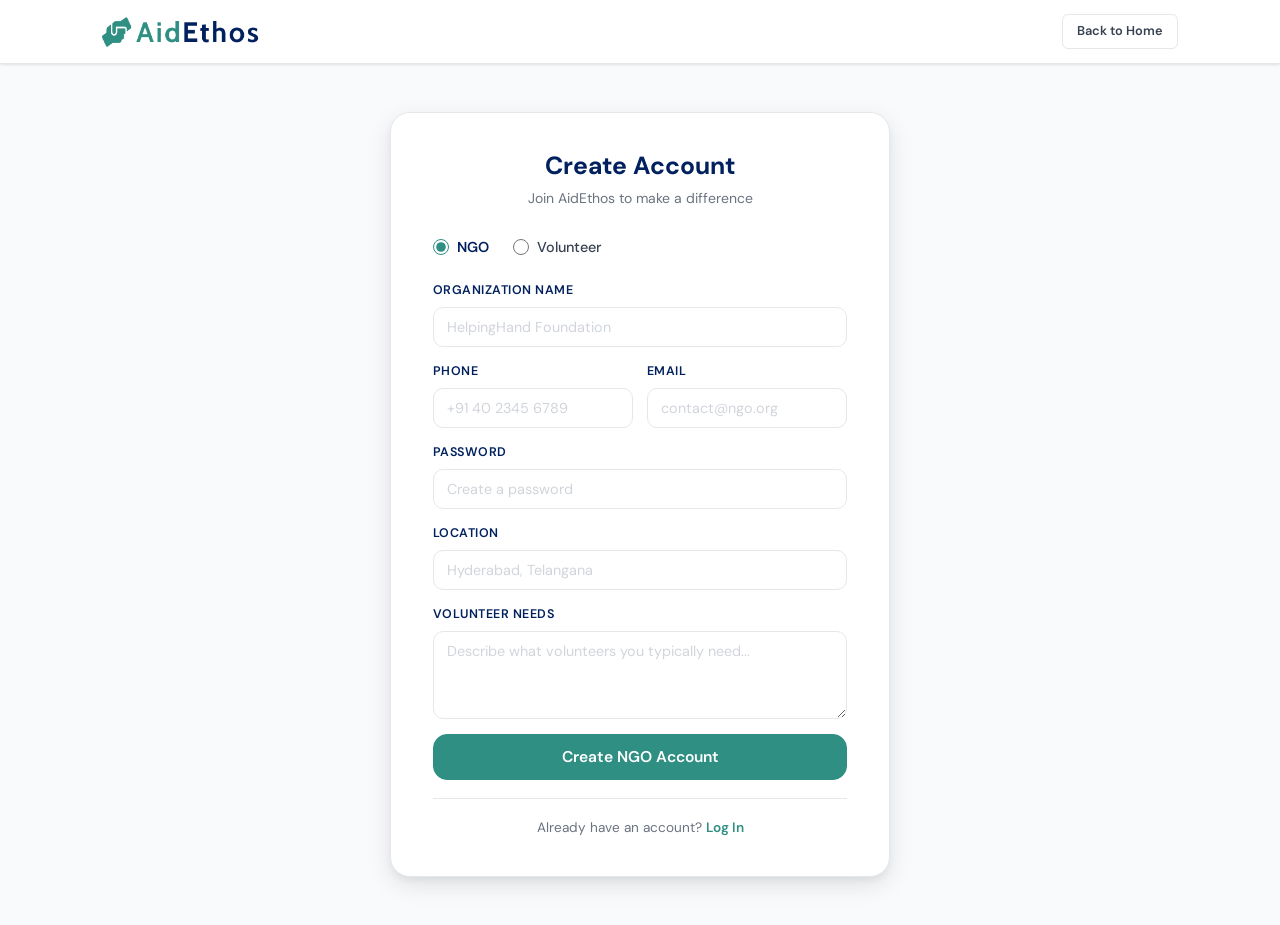
<file: frontend/signup.html>
<!DOCTYPE html>
<html lang="en">
<head>
  <meta charset="UTF-8"/><meta name="viewport" content="width=device-width,initial-scale=1.0"/>
  <title>AidEthos — Sign Up</title>
  <link rel="stylesheet" href="static/css/style.css"/>
</head>
<body>
<nav class="navbar">
  <div class="container">
    <a href="index.html" class="nav-logo">
      <img src="static/images/logo.png" alt="AidEthos" onerror="this.style.display='none';document.getElementById('lt').style.display='block'"/>
      <span id="lt" class="nav-logo-text" style="display:none;">AidEthos</span>
    </a>
    <div class="nav-right"><a href="index.html" class="btn btn-ghost btn-sm">Back to Home</a></div>
  </div>
</nav>

<div class="auth-page">
  <div class="auth-card fu" style="max-width:500px;">
    <h1>Create Account</h1>
    <p class="auth-sub">Join AidEthos to make a difference</p>

    <div class="radio-group" style="margin-bottom:22px;">
      <label class="radio-label selected" id="lbl-ngo" onclick="setRole('ngo')"><input type="radio" name="role" value="ngo" checked id="r-ngo"/> NGO</label>
      <label class="radio-label" id="lbl-vol" onclick="setRole('volunteer')"><input type="radio" name="role" value="volunteer" id="r-vol"/> Volunteer</label>
    </div>

    <div id="signup-alert"></div>

    <!-- NGO form -->
    <form class="auth-form" id="ngo-form" novalidate>
      <div class="form-group"><label class="form-label">Organization Name</label><input class="form-input" type="text" id="ngo-name" placeholder="HelpingHand Foundation" required/></div>
      <div class="form-row">
        <div class="form-group"><label class="form-label">Phone</label><input class="form-input" type="tel" id="ngo-phone" placeholder="+91 40 2345 6789"/></div>
        <div class="form-group"><label class="form-label">Email</label><input class="form-input" type="email" id="ngo-email" placeholder="contact@ngo.org" required/></div>
      </div>
      <div class="form-group"><label class="form-label">Password</label><input class="form-input" type="password" id="ngo-password" placeholder="Create a password" required/></div>
      <div class="form-group"><label class="form-label">Location</label><input class="form-input" type="text" id="ngo-location" placeholder="Hyderabad, Telangana"/></div>
      <div class="form-group"><label class="form-label">Volunteer Needs</label><textarea class="form-textarea" id="ngo-needs" rows="3" placeholder="Describe what volunteers you typically need..."></textarea></div>
      <button type="submit" class="btn btn-teal btn-full btn-lg" id="btn-ngo">Create NGO Account</button>
    </form>

    <!-- Volunteer form -->
    <form class="auth-form" id="vol-form" novalidate style="display:none;">
      <div class="form-group"><label class="form-label">Full Name</label><input class="form-input" type="text" id="vol-name" placeholder="Your full name" required/></div>
      <div class="form-row">
        <div class="form-group"><label class="form-label">Phone</label><input class="form-input" type="tel" id="vol-phone" placeholder="+91 98765 43210"/></div>
        <div class="form-group"><label class="form-label">Email</label><input class="form-input" type="email" id="vol-email" placeholder="you@email.com"/></div>
      </div>
      <div class="form-group"><label class="form-label">Password</label><input class="form-input" type="password" id="vol-password" placeholder="Create a password" required/></div>
      <div class="form-group"><label class="form-label">Location</label><input class="form-input" type="text" id="vol-location" placeholder="Hyderabad, Telangana"/></div>
      <div class="form-group"><label class="form-label">Skills</label><textarea class="form-textarea" id="vol-skills" rows="3" placeholder="First Aid, Data Analysis, Teaching..." required></textarea><span class="form-hint">Comma-separated for best AI matching.</span></div>
      <button type="submit" class="btn btn-teal btn-full btn-lg" id="btn-vol">Create Volunteer Account</button>
    </form>

    <div class="divider"></div>
    <div class="auth-switch">Already have an account? <a href="login.html">Log In</a></div>
  </div>
</div>

<div id="toast-container" class="toast-container"></div>
<script>
const API='http://127.0.0.1:8000';
const params=new URLSearchParams(window.location.search);
let role=params.get('role')||'ngo';
setRole(role);

function setRole(r){
  role=r;
  document.getElementById('ngo-form').style.display=r==='ngo'?'':'none';
  document.getElementById('vol-form').style.display=r==='volunteer'?'':'none';
  document.getElementById('lbl-ngo').classList.toggle('selected',r==='ngo');
  document.getElementById('lbl-vol').classList.toggle('selected',r==='volunteer');
  document.getElementById(r==='ngo'?'r-ngo':'r-vol').checked=true;
}

function showToast(msg,type='default'){
  const c=document.getElementById('toast-container');
  const t=document.createElement('div');t.className=`toast ${type}`;t.textContent=msg;c.appendChild(t);
  setTimeout(()=>{t.style.opacity='0';t.style.transition='opacity .3s';setTimeout(()=>t.remove(),300);},3500);
}

document.getElementById('ngo-form').addEventListener('submit',async e=>{
  e.preventDefault();
  const btn=document.getElementById('btn-ngo');
  btn.disabled=true;btn.innerHTML='<span class="spinner"></span>&nbsp;Creating account...';
  document.getElementById('signup-alert').innerHTML='';
  const payload={org_name:document.getElementById('ngo-name').value.trim(),phone:document.getElementById('ngo-phone').value.trim(),email:document.getElementById('ngo-email').value.trim(),password:document.getElementById('ngo-password').value,location:document.getElementById('ngo-location').value.trim(),volunteer_needs:document.getElementById('ngo-needs').value.trim()};
  if (!payload.org_name||!payload.email||!payload.password){document.getElementById('signup-alert').innerHTML='<div class="alert alert-error">Please fill in all required fields.</div>';btn.disabled=false;btn.textContent='Create NGO Account';return;}
  try {
    const res=await fetch(`${API}/ngo/register`,{method:'POST',headers:{'Content-Type':'application/json'},body:JSON.stringify(payload)});
    const data=await res.json();
    if (!res.ok) throw new Error(data.detail||'Registration failed');
    localStorage.setItem('aidethos_ngo',JSON.stringify(data));
    showToast('Account created! Redirecting...','success');
    setTimeout(()=>window.location.href='ngo-dashboard.html',900);
  } catch(err){document.getElementById('signup-alert').innerHTML=`<div class="alert alert-error">${err.message}</div>`;btn.disabled=false;btn.textContent='Create NGO Account';}
});

document.getElementById('vol-form').addEventListener('submit',async e=>{
  e.preventDefault();
  const btn=document.getElementById('btn-vol');
  btn.disabled=true;btn.innerHTML='<span class="spinner"></span>&nbsp;Creating account...';
  document.getElementById('signup-alert').innerHTML='';
  const payload={name:document.getElementById('vol-name').value.trim(),phone:document.getElementById('vol-phone').value.trim(),email:document.getElementById('vol-email').value.trim(),password:document.getElementById('vol-password').value,location:document.getElementById('vol-location').value.trim(),skills:document.getElementById('vol-skills').value.trim()};
  if (!payload.name||!payload.skills||!payload.password){document.getElementById('signup-alert').innerHTML='<div class="alert alert-error">Please fill in all required fields.</div>';btn.disabled=false;btn.textContent='Create Volunteer Account';return;}
  try {
    const res=await fetch(`${API}/volunteer/register`,{method:'POST',headers:{'Content-Type':'application/json'},body:JSON.stringify(payload)});
    const data=await res.json();
    if (!res.ok) throw new Error(data.detail||'Registration failed');
    localStorage.setItem('aidethos_vol',JSON.stringify(data));
    showToast('Account created! Redirecting...','success');
    setTimeout(()=>window.location.href='vol-dashboard.html',900);
  } catch(err){document.getElementById('signup-alert').innerHTML=`<div class="alert alert-error">${err.message}</div>`;btn.disabled=false;btn.textContent='Create Volunteer Account';}
});
</script>
</body>
</html>
</file>
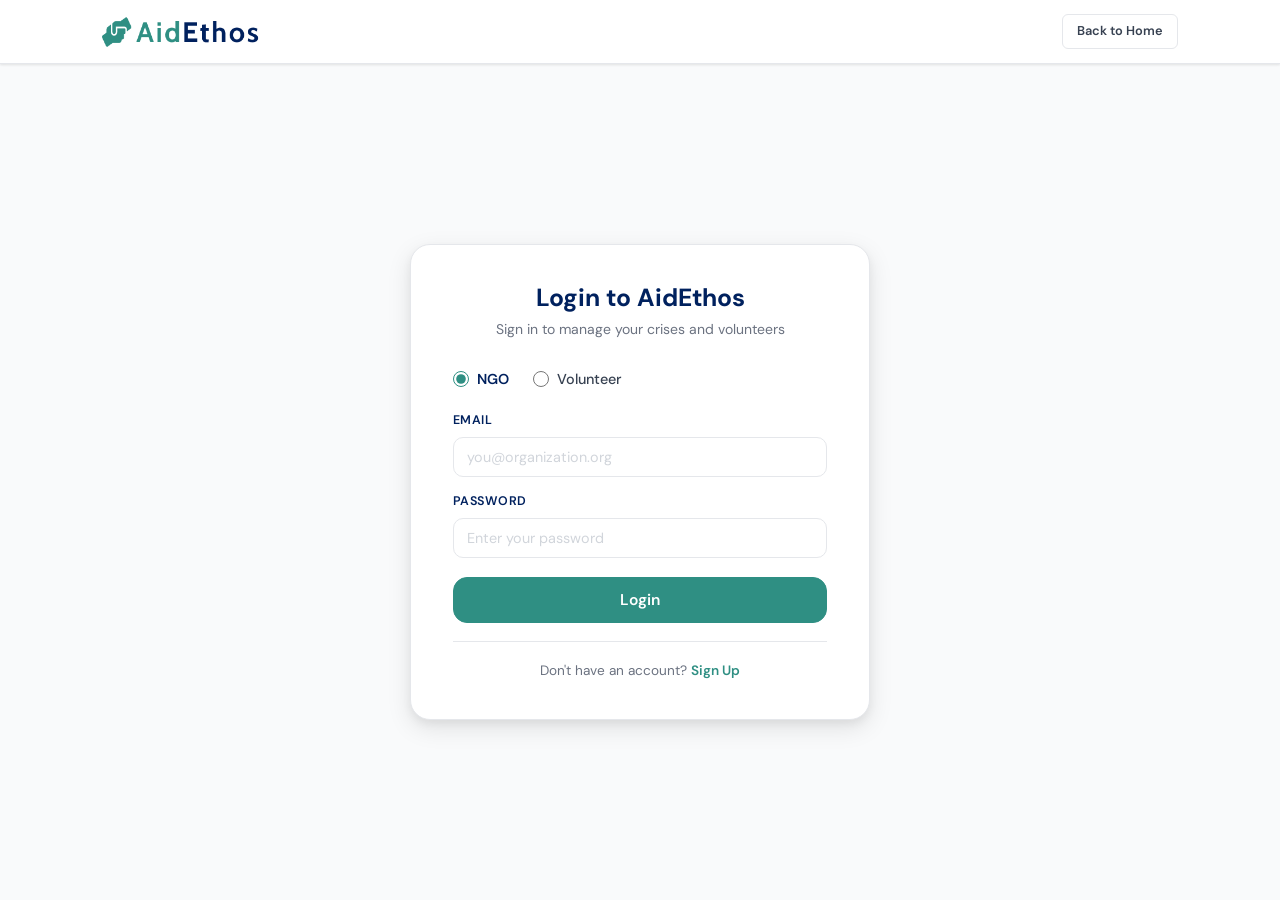
<file: frontend/vol-dashboard.html>
<!DOCTYPE html>
<html lang="en">
<head>
  <meta charset="UTF-8"/><meta name="viewport" content="width=device-width,initial-scale=1.0"/>
  <title>AidEthos — Volunteer Dashboard</title>
  <link rel="stylesheet" href="static/css/style.css"/>
</head>
<body>
<nav class="navbar">
  <div class="container">
    <a href="index.html" class="nav-logo">
      <img src="static/images/logo.png" alt="AidEthos" onerror="this.style.display='none';document.getElementById('lt').style.display='block'"/>
      <span id="lt" class="nav-logo-text" style="display:none;">AidEthos</span>
    </a>
    <div class="nav-links">
      <a href="index.html">Home</a>
      <a href="vol-dashboard.html" class="active">Dashboard</a>
    </div>
    <div class="nav-right">
      <div class="nav-profile" id="nav-avatar">?</div>
      <button class="btn btn-ghost btn-sm" id="btn-logout">Log Out</button>
    </div>
  </div>
</nav>

<div class="container vol-dash">
  <!-- Welcome -->
  <div class="vol-dash-welcome fu">
    <h1>Welcome back, <span id="vol-name-display">—</span>!</h1>
  </div>

  <!-- TOP: matches + skills -->
  <div class="vol-top-grid">
    <!-- Left: matches -->
    <div class="vol-matches">
      <h3>Your Top Matches</h3>
      <div id="matches-loader" class="loader"><div class="spinner spinner-teal"></div>&nbsp;Finding your best matches...</div>
      <div id="matches-error" class="alert alert-error" style="display:none;"></div>
      <div class="match-cards-grid" id="match-cards"></div>
      <div id="matches-empty" class="empty-state" style="display:none;">
        <h3>No matches found</h3>
        <p>No active crises match your skills yet. Check back soon.</p>
      </div>
    </div>

    <!-- Right: skills panel -->
    <div class="skills-panel" id="skills-panel">
      <h3>Your Skills</h3>
      <div class="skills-list" id="skills-list">
        <div class="skill-item" style="color:var(--gray-500);">Loading...</div>
      </div>
      <div class="skills-panel-footer">
        <button class="btn btn-ghost btn-sm" id="btn-edit-skills">Edit</button>
      </div>
    </div>
  </div>

  <!-- BOTTOM: recent activity -->
  <div class="vol-activity">
    <h3>Recent Activity</h3>
    <div class="activity-card" id="activity-card">
      <div id="activity-loader" class="loader" style="padding:20px;"><div class="spinner spinner-teal"></div></div>
      <div id="activity-entries"></div>
      <div id="activity-empty" class="empty-state" style="display:none;padding:24px;">
        <h3>No activity yet</h3>
        <p>Your volunteer activity will appear here after you register for crises.</p>
      </div>
    </div>
  </div>
</div>

<!-- Edit Skills Modal -->
<div class="modal-overlay" id="edit-modal">
  <div class="modal" style="max-width:460px;">
    <div class="modal-head">
      <h3>Edit Your Skills</h3>
      <button class="modal-close" id="edit-close">x</button>
    </div>
    <div id="edit-alert"></div>
    <form id="edit-form" class="modal-form" novalidate>
      <div class="form-group">
        <label class="form-label">Skills</label>
        <textarea class="form-textarea" id="edit-skills" rows="4" placeholder="First Aid, Data Analysis, Teaching..."></textarea>
        <span class="form-hint">Comma-separated. Update to improve your match quality.</span>
      </div>
      <button type="submit" class="btn btn-teal btn-full" id="btn-save-skills">Save Skills</button>
    </form>
  </div>
</div>

<!-- Contact Modal -->
<div class="modal-overlay" id="contact-modal">
  <div class="modal">
    <div class="modal-head">
      <div><h3 id="c-title">Contact NGO</h3><p style="font-size:.78rem;color:var(--gray-500);margin-top:3px;" id="c-ngo">—</p></div>
      <button class="modal-close" id="c-close">x</button>
    </div>
    <div class="contact-popup" id="c-info"></div>
    <div style="margin-top:14px;">
      <button class="btn btn-teal btn-full" id="btn-confirm-help">Confirm — I will help</button>
    </div>
  </div>
</div>

<div id="toast-container" class="toast-container"></div>

<script>
const API='http://127.0.0.1:8000';
let vol=JSON.parse(localStorage.getItem('aidethos_vol')||'null');
if (!vol?.id) window.location.href='login.html';

document.getElementById('vol-name-display').textContent=vol.name||'Volunteer';
document.getElementById('nav-avatar').textContent=(vol.name||'V').slice(0,2).toUpperCase();

function esc(s){const d=document.createElement('div');d.appendChild(document.createTextNode(String(s||'')));return d.innerHTML;}
function urgencyClass(l){return l>=8?'high':l>=5?'medium':'low';}
function urgencyLabel(l){return l>=8?'High Urgency':l>=5?'Medium Urgency':'Low Urgency';}
function showToast(msg,type='default'){
  const c=document.getElementById('toast-container');
  const t=document.createElement('div');t.className=`toast ${type}`;t.textContent=msg;c.appendChild(t);
  setTimeout(()=>{t.style.opacity='0';t.style.transition='opacity .3s';setTimeout(()=>t.remove(),300);},3500);
}

// Render skills panel
function renderSkills(){
  const skills=(vol.skills||'').split(',').map(s=>s.trim()).filter(Boolean);
  document.getElementById('skills-list').innerHTML=skills.length
    ? skills.map(s=>`<div class="skill-item">${esc(s)}</div>`).join('')
    : '<div class="skill-item" style="color:var(--gray-500);">No skills added yet.</div>';
  document.getElementById('edit-skills').value=vol.skills||'';
}

// Load top matches
async function loadMatches(){
  document.getElementById('matches-loader').style.display='flex';
  document.getElementById('match-cards').innerHTML='';
  document.getElementById('matches-empty').style.display='none';
  document.getElementById('matches-error').style.display='none';
  try {
    const res=await fetch(`${API}/match/volunteer/${vol.id}`);
    const matches=await res.json();
    document.getElementById('matches-loader').style.display='none';
    if (!matches.length){document.getElementById('matches-empty').style.display='';return;}
    renderMatchCards(matches.slice(0,4));
  } catch(err){
    document.getElementById('matches-loader').style.display='none';
    document.getElementById('matches-error').textContent=`Could not load matches: ${err.message}`;
    document.getElementById('matches-error').style.display='';
  }
}

function renderMatchCards(matches){
  document.getElementById('match-cards').innerHTML=matches.map(c=>{
    const cls=urgencyClass(c.urgency_level);
    const pct=c.match_score!=null?Math.round(c.match_score*100):null;
    const tags=(c.required_skills||'').split(',').slice(0,3).map(s=>`<span class="skill-tag">${esc(s.trim())}</span>`).join('');
    return `
    <div class="match-card ${cls} fu">
      <div class="mc-top">
        <div class="mc-title-col">
          <div class="mc-title">${esc(c.title)}</div>
          <div class="mc-ngo">${esc(c.ngo_name)}</div>
        </div>
        ${pct!==null?`<span class="match-badge">${pct}% Match</span>`:''}
      </div>
      <div class="mc-loc"><svg width="11" height="11" viewBox="0 0 24 24" fill="none" stroke="currentColor" stroke-width="2"><path d="M21 10c0 7-9 13-9 13s-9-6-9-13a9 9 0 0 1 18 0z"/><circle cx="12" cy="10" r="3"/></svg>${esc(c.location||'Hyderabad')}</div>
      <div class="mc-skills">${tags}</div>
      <div class="mc-contact"><svg width="11" height="11" viewBox="0 0 24 24" fill="none" stroke="currentColor" stroke-width="2"><path d="M4 4h16c1.1 0 2 .9 2 2v12c0 1.1-.9 2-2 2H4c-1.1 0-2-.9-2-2V6c0-1.1.9-2 2-2z"/><polyline points="22,6 12,13 2,6"/></svg>&nbsp;${esc(c.contact_email||c.ngo_name)}</div>
      <div class="mc-desc">${esc((c.description||'').slice(0,100))}...</div>
      <div class="mc-footer">
        <button class="btn btn-teal btn-sm" onclick="openContact(${c.id},'${esc(c.title).replace(/'/g,"\\'")}','${esc(c.ngo_name).replace(/'/g,"\\'")}','${esc(c.contact_phone||'')}','${esc(c.contact_email||'')}')">Help now</button>
      </div>
    </div>`;
  }).join('');
}

// Load activity
async function loadActivity(){
  document.getElementById('activity-loader').style.display='flex';
  try {
    const res=await fetch(`${API}/volunteer/${vol.id}/activity`);
    const acts=await res.json();
    document.getElementById('activity-loader').style.display='none';
    if (!acts.length){document.getElementById('activity-empty').style.display='';return;}
    document.getElementById('activity-entries').innerHTML=acts.map(a=>{
      const statusCls=a.status==='Completed'?'act-status-completed':'act-status-registered';
      return `
      <div class="activity-entry">
        <div class="act-icon"><svg viewBox="0 0 24 24" fill="none" stroke="currentColor" stroke-width="2"><path d="M21 10c0 7-9 13-9 13s-9-6-9-13a9 9 0 0 1 18 0z"/><circle cx="12" cy="10" r="3"/></svg></div>
        <div class="act-body">
          <div class="act-title">${esc(a.crisis_title)}</div>
          <div class="act-row">
            <span class="${statusCls}">${esc(a.status)}</span>
            <span class="act-time">${esc(a.time_ago)}</span>
          </div>
        </div>
      </div>`;
    }).join('');
  } catch {
    document.getElementById('activity-loader').style.display='none';
    document.getElementById('activity-empty').style.display='';
  }
}

// Contact modal
window.openContact=function(id,title,ngo,phone,email){
  document.getElementById('c-title').textContent=title;
  document.getElementById('c-ngo').textContent=ngo;
  document.getElementById('c-info').innerHTML=`
    <div class="contact-row"><div class="c-icon"><svg width="14" height="14" viewBox="0 0 24 24" fill="none" stroke="currentColor" stroke-width="2"><rect x="2" y="7" width="20" height="14" rx="2"/><path d="M16 21V5a2 2 0 0 0-2-2h-4a2 2 0 0 0-2 2v16"/></svg></div><div><div class="contact-val">${esc(ngo)}</div><div class="contact-sub">Organization</div></div></div>
    <div class="contact-row"><div class="c-icon"><svg width="14" height="14" viewBox="0 0 24 24" fill="none" stroke="currentColor" stroke-width="2"><path d="M22 16.92v3a2 2 0 0 1-2.18 2 19.79 19.79 0 0 1-8.63-3.07A19.5 19.5 0 0 1 4.69 12a19.79 19.79 0 0 1-3.07-8.67A2 2 0 0 1 3.6 1.28h3a2 2 0 0 1 2 1.72c.127.96.361 1.903.7 2.81a2 2 0 0 1-.45 2.11L7.91 8.96a16 16 0 0 0 6 6l.66-.66a2 2 0 0 1 2.11-.45c.907.339 1.85.573 2.81.7A2 2 0 0 1 21.28 16.92z"/></svg></div><div><div class="contact-val">${esc(phone||'Contact NGO directly')}</div><div class="contact-sub">Phone</div></div></div>
    <div class="contact-row"><div class="c-icon"><svg width="14" height="14" viewBox="0 0 24 24" fill="none" stroke="currentColor" stroke-width="2"><path d="M4 4h16c1.1 0 2 .9 2 2v12c0 1.1-.9 2-2 2H4c-1.1 0-2-.9-2-2V6c0-1.1.9-2 2-2z"/><polyline points="22,6 12,13 2,6"/></svg></div><div><div class="contact-val">${esc(email||'Contact NGO directly')}</div><div class="contact-sub">Email</div></div></div>`;
  document.getElementById('contact-modal').classList.add('open');
  document.getElementById('btn-confirm-help').onclick=async()=>{
    try {
      await fetch(`${API}/volunteers/${vol.id}/register-crisis`,{method:'POST',headers:{'Content-Type':'application/json'},body:JSON.stringify({crisis_id:id})});
    } catch {}
    document.getElementById('contact-modal').classList.remove('open');
    showToast('You have registered to help. The NGO will contact you.','success');
    loadActivity();
  };
};

// Edit skills
document.getElementById('btn-edit-skills').addEventListener('click',()=>{
  document.getElementById('edit-skills').value=vol.skills||'';
  document.getElementById('edit-modal').classList.add('open');
});
document.getElementById('edit-form').addEventListener('submit',async e=>{
  e.preventDefault();
  const btn=document.getElementById('btn-save-skills');
  btn.disabled=true;btn.innerHTML='<span class="spinner"></span>&nbsp;Saving...';
  const newSkills=document.getElementById('edit-skills').value.trim();
  try {
    const res=await fetch(`${API}/volunteer/${vol.id}/skills`,{method:'PATCH',headers:{'Content-Type':'application/json'},body:JSON.stringify({skills:newSkills})});
    const data=await res.json();
    if (!res.ok) throw new Error(data.detail);
    vol.skills=newSkills;
    localStorage.setItem('aidethos_vol',JSON.stringify(vol));
    renderSkills();
    document.getElementById('edit-modal').classList.remove('open');
    showToast('Skills updated successfully.','success');
    loadMatches();
  } catch(err){document.getElementById('edit-alert').innerHTML=`<div class="alert alert-error">${err.message}</div>`;}
  btn.disabled=false;btn.textContent='Save Skills';
});

document.getElementById('edit-close').addEventListener('click',()=>document.getElementById('edit-modal').classList.remove('open'));
document.getElementById('c-close').addEventListener('click',()=>document.getElementById('contact-modal').classList.remove('open'));
['edit-modal','contact-modal'].forEach(id=>{
  document.getElementById(id).addEventListener('click',e=>{if(e.target===document.getElementById(id))document.getElementById(id).classList.remove('open');});
});

document.getElementById('btn-logout').addEventListener('click',()=>{localStorage.removeItem('aidethos_vol');window.location.href='index.html';});

renderSkills();
loadMatches();
loadActivity();
</script>
</body>
</html>
</file>
<file: frontend/static/css/style.css>
/* ================================================================
   AidEthos — Design System
   Font: DM Sans | Dark Blue #00215E | Teal #2F8F83
   No emojis anywhere in styles
================================================================ */
@import url('https://fonts.googleapis.com/css2?family=DM+Sans:ital,opsz,wght@0,9..40,300;0,9..40,400;0,9..40,500;0,9..40,600;0,9..40,700;1,9..40,400&display=swap');

:root {
  --navy:        #00215E;
  --teal:        #2F8F83;
  --teal-dark:   #236b62;
  --teal-light:  #e8f5f3;
  --teal-mid:    #c0deda;
  --red:         #D54B4B;
  --red-light:   #fdf0f0;
  --yellow:      #ECC648;
  --yellow-light:#fdf8e8;
  --green:       #3AA768;
  --green-light: #edf7f1;
  --white:       #ffffff;
  --bg:          #ffffff;
  --gray-50:     #f9fafb;
  --gray-100:    #f3f4f6;
  --gray-200:    #e5e7eb;
  --gray-300:    #d1d5db;
  --gray-500:    #6b7280;
  --gray-700:    #374151;
  --text:        #111827;
  --border:      #e5e7eb;
  --shadow-sm:   0 1px 3px rgba(0,0,0,.07), 0 1px 2px rgba(0,0,0,.04);
  --shadow:      0 4px 12px rgba(0,0,0,.08), 0 2px 4px rgba(0,0,0,.04);
  --shadow-md:   0 8px 24px rgba(0,0,0,.10), 0 4px 8px rgba(0,0,0,.05);
  --r-sm: 6px; --r: 10px; --r-lg: 14px; --r-xl: 20px; --r-pill: 999px;
  --max-w: 1140px;
  --t: .18s ease;
}

*,*::before,*::after { box-sizing:border-box; margin:0; padding:0; }
html { scroll-behavior:smooth; }
body { font-family:'DM Sans',sans-serif; background:var(--bg); color:var(--text); line-height:1.6; -webkit-font-smoothing:antialiased; }
a { text-decoration:none; color:inherit; }
img { max-width:100%; display:block; }
button,input,textarea,select { font-family:'DM Sans',sans-serif; }
ul { list-style:none; }

.container { max-width:var(--max-w); margin:0 auto; padding:0 32px; }

h1,h2,h3,h4 { color:var(--navy); line-height:1.2; }
h1 { font-size:clamp(1.8rem,4vw,3rem); font-weight:700; }
h2 { font-size:clamp(1.3rem,2.5vw,1.9rem); font-weight:700; }
h3 { font-size:1.1rem; font-weight:600; }
h4 { font-size:1rem; font-weight:600; }
p  { color:var(--gray-700); font-size:.925rem; line-height:1.65; }

/* ── Navbar ─────────────────────────────────────────────── */
.navbar { background:var(--white); border-bottom:1px solid var(--border); height:64px; display:flex; align-items:center; position:sticky; top:0; z-index:100; box-shadow:var(--shadow-sm); }
.navbar .container { display:flex; align-items:center; justify-content:space-between; width:100%; }
.nav-logo { display:flex; align-items:center; gap:10px; }
.nav-logo img { height:34px; width:auto; }
.nav-logo-text { font-size:1.2rem; font-weight:700; color:var(--navy); }
.nav-links { display:flex; align-items:center; gap:28px; }
.nav-links a { font-size:.9rem; font-weight:500; color:var(--gray-700); transition:color var(--t); }
.nav-links a:hover,.nav-links a.active { color:var(--navy); font-weight:600; }
.nav-right { display:flex; align-items:center; gap:10px; }
.nav-profile { width:34px; height:34px; border-radius:50%; background:var(--teal); color:var(--white); display:flex; align-items:center; justify-content:center; font-size:.75rem; font-weight:700; cursor:pointer; border:2px solid var(--teal-mid); }

/* ── Buttons ─────────────────────────────────────────────── */
.btn { display:inline-flex; align-items:center; justify-content:center; gap:6px; padding:9px 22px; border-radius:var(--r); font-size:.9rem; font-weight:600; border:1.5px solid transparent; transition:all var(--t); cursor:pointer; white-space:nowrap; }
.btn-sm  { padding:6px 14px; font-size:.8rem; border-radius:var(--r-sm); }
.btn-lg  { padding:12px 28px; font-size:.975rem; border-radius:var(--r-lg); }
.btn-full{ width:100%; }
.btn-teal    { background:var(--teal); color:var(--white); border-color:var(--teal); }
.btn-teal:hover  { background:var(--teal-dark); border-color:var(--teal-dark); transform:translateY(-1px); box-shadow:0 4px 14px rgba(47,143,131,.28); }
.btn-outline { background:var(--white); color:var(--navy); border-color:var(--navy); }
.btn-outline:hover { background:var(--navy); color:var(--white); }
.btn-teal-outline { background:var(--white); color:var(--teal); border-color:var(--teal); }
.btn-teal-outline:hover { background:var(--teal-light); }
.btn-ghost   { background:transparent; color:var(--gray-700); border-color:var(--border); }
.btn-ghost:hover { background:var(--gray-100); }
.btn-navy    { background:var(--navy); color:var(--white); border-color:var(--navy); }
.btn-navy:hover  { background:#001a4d; }
.btn:disabled { opacity:.5; cursor:not-allowed; pointer-events:none; }
.spinner { width:17px; height:17px; border:2px solid rgba(255,255,255,.3); border-top-color:var(--white); border-radius:50%; animation:spin .7s linear infinite; flex-shrink:0; }
.spinner-teal { border-color:rgba(47,143,131,.2); border-top-color:var(--teal); }
@keyframes spin { to { transform:rotate(360deg); } }

/* ── Forms ──────────────────────────────────────────────── */
.form-group { display:flex; flex-direction:column; gap:6px; }
.form-label { font-size:.78rem; font-weight:600; color:var(--navy); text-transform:uppercase; letter-spacing:.04em; }
.form-input,.form-select,.form-textarea { padding:10px 13px; border:1.5px solid var(--border); border-radius:var(--r); font-size:.9rem; color:var(--text); background:var(--white); outline:none; width:100%; transition:border-color var(--t),box-shadow var(--t); }
.form-input:focus,.form-select:focus,.form-textarea:focus { border-color:var(--teal); box-shadow:0 0 0 3px rgba(47,143,131,.1); }
.form-input::placeholder,.form-textarea::placeholder { color:var(--gray-300); }
.form-textarea { resize:vertical; min-height:88px; }
.form-hint { font-size:.74rem; color:var(--gray-500); }
.form-row { display:grid; grid-template-columns:1fr 1fr; gap:14px; }
.form-select { appearance:none; cursor:pointer; }

/* Search */
.search-wrap { position:relative; }
.search-icon-left { position:absolute; left:13px; top:50%; transform:translateY(-50%); color:var(--gray-500); pointer-events:none; }
.search-input-field { padding-left:40px !important; height:48px; font-size:.95rem; border-radius:var(--r-lg) !important; }

/* Radio */
.radio-group { display:flex; gap:24px; }
.radio-label { display:flex; align-items:center; gap:8px; cursor:pointer; font-size:.9rem; font-weight:500; color:var(--gray-700); }
.radio-label input[type=radio] { width:16px; height:16px; accent-color:var(--teal); cursor:pointer; }
.radio-label.selected { color:var(--navy); font-weight:600; }

/* ── Cards ──────────────────────────────────────────────── */
.card { background:var(--white); border:1px solid var(--border); border-radius:var(--r-lg); box-shadow:var(--shadow-sm); }

/* ── Badges ─────────────────────────────────────────────── */
.badge { display:inline-flex; align-items:center; gap:4px; padding:3px 10px; border-radius:var(--r-pill); font-size:.72rem; font-weight:700; }
.badge-red    { background:var(--red-light);    color:var(--red); }
.badge-yellow { background:var(--yellow-light); color:#8a6200; }
.badge-green  { background:var(--green-light);  color:#1e6b41; }
.badge-teal   { background:var(--teal-light);   color:var(--teal-dark); }
.badge-navy   { background:#e8edf8; color:var(--navy); }

/* Match % badge — pill outline style per spec */
.match-badge {
  display:inline-flex; align-items:center; justify-content:center;
  padding:5px 16px;
  border:2px solid var(--teal);
  border-radius:var(--r-pill);
  background:var(--white);
  color:var(--teal);
  font-size:.85rem; font-weight:700;
  white-space:nowrap;
  min-width:80px;
}

/* Urgency dot */
.urgency-dot { width:8px; height:8px; border-radius:50%; flex-shrink:0; display:inline-block; }
.urgency-dot.high   { background:var(--red); }
.urgency-dot.medium { background:var(--yellow); }
.urgency-dot.low    { background:var(--green); }

/* ── Alerts ─────────────────────────────────────────────── */
.alert { padding:11px 14px; border-radius:var(--r); font-size:.875rem; margin-bottom:14px; border:1px solid; }
.alert-error   { background:var(--red-light);   border-color:#f5c6c6; color:#8b1a1a; }
.alert-success { background:var(--green-light); border-color:#a8d5bc; color:#1a5c33; }
.alert-info    { background:#e8edf8; border-color:#b8c8e8; color:var(--navy); }

/* ── Toast ──────────────────────────────────────────────── */
.toast-container { position:fixed; bottom:24px; right:24px; z-index:9999; display:flex; flex-direction:column; gap:8px; }
.toast { background:var(--navy); color:var(--white); padding:12px 18px; border-radius:var(--r-lg); font-size:.875rem; font-weight:500; box-shadow:var(--shadow-md); max-width:320px; animation:toastIn .25s ease both; }
.toast.success { background:#1e6b41; }
.toast.error   { background:#8b1a1a; }
@keyframes toastIn { from{transform:translateX(110%);opacity:0} to{transform:translateX(0);opacity:1} }

/* ── Loader / Empty ─────────────────────────────────────── */
.loader { display:flex; align-items:center; gap:10px; padding:32px; justify-content:center; color:var(--gray-500); font-size:.875rem; }
.empty-state { text-align:center; padding:48px 24px; }
.empty-state h3 { font-size:1rem; margin-bottom:8px; color:var(--gray-700); }
.empty-state p  { font-size:.875rem; max-width:260px; margin:0 auto 16px; }
.divider { height:1px; background:var(--border); margin:18px 0; }

/* ══════════════════════════════════════════════════════════
   HERO
══════════════════════════════════════════════════════════ */
.hero { position:relative; width:100%; min-height:500px; max-height:680px; overflow:hidden; display:flex; align-items:center; justify-content:center; }
.hero-bg { position:absolute; inset:0; width:100%; height:100%; object-fit:cover; object-position:center 30%; z-index:0; }
.hero-content { position:relative; z-index:2; text-align:center; color:var(--white); padding:60px 24px; max-width:700px; }
.hero-content h1 { color:var(--white); font-size:clamp(2rem,5vw,3.4rem); font-weight:700; margin-bottom:14px; }
.hero-content p  { color:rgba(255,255,255,.9); font-size:1.05rem; margin-bottom:28px; }
.hero-btns { display:flex; gap:14px; justify-content:center; flex-wrap:wrap; }
.hero-btn-white   { background:var(--white); color:var(--navy); border:2px solid var(--white); padding:12px 30px; border-radius:var(--r-lg); font-size:.975rem; font-weight:700; cursor:pointer; transition:all var(--t); }
.hero-btn-white:hover { background:transparent; color:var(--white); }
.hero-btn-outline { background:transparent; color:var(--white); border:2px solid rgba(255,255,255,.65); padding:12px 30px; border-radius:var(--r-lg); font-size:.975rem; font-weight:600; cursor:pointer; transition:all var(--t); }
.hero-btn-outline:hover { background:rgba(255,255,255,.15); border-color:var(--white); }

/* ══════════════════════════════════════════════════════════
   HOME — CRISES SECTION
══════════════════════════════════════════════════════════ */
.crises-section { padding:56px 0 72px; }
.crises-head { margin-bottom:6px; }
.crises-head h2 { font-size:1.45rem; }
.crises-head h3 { font-size:1.05rem; font-weight:500; color:var(--gray-700); margin-top:3px; }
.crises-head p  { font-size:.85rem; color:var(--gray-500); margin-top:3px; }

.search-filter-row { display:flex; align-items:center; gap:12px; margin:18px 0 6px; flex-wrap:wrap; }
.search-filter-row .search-wrap { flex:1; min-width:200px; }
.filter-select { padding:10px 14px; border:1.5px solid var(--border); border-radius:var(--r-lg); font-size:.875rem; color:var(--text); background:var(--white); outline:none; cursor:pointer; height:48px; min-width:160px; transition:border-color var(--t); }
.filter-select:focus { border-color:var(--teal); }

.search-helper { font-size:.77rem; color:var(--gray-500); margin-bottom:14px; }
.showing-label { font-size:.82rem; font-weight:600; color:var(--navy); margin-bottom:14px; display:block; }

/* Crisis grid — 2 col */
.crisis-grid { display:grid; grid-template-columns:1fr 1fr; gap:20px; }

/* Crisis card */
.crisis-card { background:var(--white); border:1px solid var(--border); border-left:4px solid var(--border); border-radius:var(--r-lg); padding:20px 22px; box-shadow:var(--shadow-sm); transition:all var(--t); position:relative; }
.crisis-card:hover { box-shadow:var(--shadow); transform:translateY(-2px); }
.crisis-card.urgency-high   { border-left-color:var(--red);    background:var(--red-light); }
.crisis-card.urgency-medium { border-left-color:var(--yellow); background:var(--yellow-light); }
.crisis-card.urgency-low    { border-left-color:var(--green);  background:var(--green-light); }

.cc-top { display:flex; align-items:flex-start; justify-content:space-between; gap:10px; margin-bottom:8px; }
.cc-title-col { flex:1; min-width:0; }
.cc-title  { font-size:.975rem; font-weight:700; color:var(--navy); line-height:1.3; }
.cc-ngo    { font-size:.77rem; color:var(--gray-500); margin-top:2px; }
.cc-right  { display:flex; flex-direction:column; align-items:flex-end; gap:6px; flex-shrink:0; }
.cc-loc    { display:flex; align-items:center; gap:5px; font-size:.78rem; color:var(--gray-500); margin-bottom:8px; }
.cc-skills-label { font-size:.72rem; font-weight:700; color:var(--gray-700); text-transform:uppercase; letter-spacing:.04em; margin-bottom:5px; }
.cc-skills { display:flex; flex-wrap:wrap; gap:5px; margin-bottom:9px; }
.skill-tag { background:var(--white); border:1px solid var(--border); color:var(--gray-700); font-size:.72rem; padding:2px 8px; border-radius:var(--r-pill); font-weight:500; }
.cc-contact { display:flex; flex-wrap:wrap; gap:12px; font-size:.77rem; color:var(--gray-500); margin-bottom:9px; }
.cc-contact span { display:flex; align-items:center; gap:5px; }
.cc-desc  { font-size:.83rem; color:var(--gray-700); line-height:1.55; margin-bottom:12px; }
.cc-footer { display:flex; align-items:center; justify-content:space-between; padding-top:10px; border-top:1px solid rgba(0,0,0,.06); flex-wrap:wrap; gap:8px; }
.cc-footer-left { display:flex; align-items:center; gap:12px; font-size:.75rem; color:var(--gray-500); }
.cc-vol-count { display:flex; align-items:center; gap:4px; font-size:.75rem; color:var(--gray-500); font-weight:500; }
.credibility { display:flex; align-items:center; gap:4px; font-size:.75rem; color:var(--gray-500); }

/* Urgency badge */
.urgency-badge { display:inline-flex; align-items:center; gap:5px; padding:3px 10px; border-radius:var(--r-pill); font-size:.72rem; font-weight:700; }
.urgency-badge.high   { background:var(--red-light);    color:var(--red); }
.urgency-badge.medium { background:var(--yellow-light); color:#8a6200; }
.urgency-badge.low    { background:var(--green-light);  color:#1e6b41; }

/* ══════════════════════════════════════════════════════════
   AUTH PAGES
══════════════════════════════════════════════════════════ */
.auth-page { min-height:calc(100vh - 64px); display:flex; align-items:center; justify-content:center; padding:48px 24px; background:var(--gray-50); }
.auth-card { background:var(--white); border:1px solid var(--border); border-radius:var(--r-xl); padding:38px 42px; width:100%; max-width:460px; box-shadow:var(--shadow-md); }
.auth-card h1 { font-size:1.55rem; text-align:center; margin-bottom:6px; }
.auth-sub { text-align:center; margin-bottom:26px; font-size:.875rem; color:var(--gray-500); }
.auth-form { display:flex; flex-direction:column; gap:15px; }
.auth-switch { text-align:center; margin-top:16px; font-size:.85rem; color:var(--gray-500); }
.auth-switch a { color:var(--teal); font-weight:600; }

/* ══════════════════════════════════════════════════════════
   VOLUNTEER DASHBOARD
══════════════════════════════════════════════════════════ */
.vol-dash { padding:40px 0 72px; }
.vol-dash-welcome { margin-bottom:32px; }
.vol-dash-welcome h1 { font-size:clamp(1.5rem,3vw,2rem); }

/* Top section: 2 col — matches left, skills right */
.vol-top-grid { display:grid; grid-template-columns:1fr 300px; gap:24px; margin-bottom:40px; align-items:start; }
.vol-matches { min-width:0; }
.vol-matches h3 { margin-bottom:16px; }

/* Match cards — 2 per row */
.match-cards-grid { display:grid; grid-template-columns:1fr 1fr; gap:16px; }

/* Match card (crisis card variant with match badge) */
.match-card { background:var(--white); border:1px solid var(--border); border-left:4px solid var(--border); border-radius:var(--r-lg); padding:18px 20px; box-shadow:var(--shadow-sm); transition:all var(--t); position:relative; }
.match-card:hover { box-shadow:var(--shadow); transform:translateY(-2px); }
.match-card.high   { border-left-color:var(--red);    background:var(--red-light); }
.match-card.medium { border-left-color:var(--yellow); background:var(--yellow-light); }
.match-card.low    { border-left-color:var(--green);  background:var(--green-light); }
.mc-top { display:flex; align-items:flex-start; justify-content:space-between; gap:8px; margin-bottom:8px; }
.mc-title-col { flex:1; min-width:0; }
.mc-title { font-size:.9rem; font-weight:700; color:var(--navy); line-height:1.3; }
.mc-ngo   { font-size:.75rem; color:var(--gray-500); margin-top:2px; }
.mc-loc   { font-size:.76rem; color:var(--gray-500); margin-bottom:7px; display:flex; align-items:center; gap:4px; }
.mc-skills { display:flex; flex-wrap:wrap; gap:4px; margin-bottom:8px; }
.mc-contact { font-size:.76rem; color:var(--gray-500); margin-bottom:8px; }
.mc-desc  { font-size:.8rem; color:var(--gray-700); line-height:1.5; margin-bottom:11px; }
.mc-footer { display:flex; align-items:center; justify-content:flex-start; padding-top:9px; border-top:1px solid rgba(0,0,0,.06); }

/* Skills panel */
.skills-panel { background:var(--white); border:1px solid var(--border); border-radius:var(--r-lg); padding:20px; box-shadow:var(--shadow-sm); }
.skills-panel h3 { margin-bottom:14px; }
.skills-list { display:flex; flex-direction:column; }
.skill-item { padding:9px 0; font-size:.875rem; color:var(--text); border-bottom:1px solid var(--border); }
.skill-item:last-child { border-bottom:none; }
.skills-panel-footer { margin-top:14px; display:flex; justify-content:flex-end; }

/* Recent activity */
.vol-activity h3 { margin-bottom:16px; }
.activity-card { background:var(--white); border:1px solid var(--border); border-radius:var(--r-lg); padding:20px 24px; box-shadow:var(--shadow-sm); }
.activity-entry { display:flex; align-items:flex-start; gap:14px; padding:12px 0; border-bottom:1px solid var(--border); }
.activity-entry:last-child { border-bottom:none; padding-bottom:0; }
.activity-entry:first-child { padding-top:0; }
.act-icon { width:32px; height:32px; border-radius:50%; background:var(--teal-light); display:flex; align-items:center; justify-content:center; flex-shrink:0; margin-top:2px; }
.act-icon svg { width:15px; height:15px; color:var(--teal); }
.act-body { flex:1; min-width:0; }
.act-title { font-size:.875rem; font-weight:600; color:var(--navy); margin-bottom:4px; }
.act-row   { display:flex; align-items:center; gap:8px; flex-wrap:wrap; }
.act-status-registered { background:#e8edf8; color:var(--navy); font-size:.72rem; font-weight:700; padding:2px 9px; border-radius:var(--r-pill); }
.act-status-completed  { background:var(--green-light); color:#1e6b41; font-size:.72rem; font-weight:700; padding:2px 9px; border-radius:var(--r-pill); }
.act-time  { font-size:.75rem; color:var(--gray-500); }

/* ══════════════════════════════════════════════════════════
   NGO DASHBOARD
══════════════════════════════════════════════════════════ */
.ngo-dash { padding:36px 0 72px; }
.ngo-dash-header { display:flex; align-items:flex-start; justify-content:space-between; margin-bottom:28px; gap:14px; flex-wrap:wrap; }
.ngo-dash-header h1 { font-size:1.8rem; }
.ngo-dash-header p  { font-size:.875rem; color:var(--gray-500); margin-top:3px; }

/* 2-col layout: left wide, right narrow */
.ngo-dash-grid { display:grid; grid-template-columns:1fr 280px; gap:24px; align-items:start; }
.ngo-main { min-width:0; }
.ngo-side  { display:flex; flex-direction:column; gap:20px; }

/* Section head */
.section-head { display:flex; align-items:center; justify-content:space-between; margin-bottom:16px; }

/* NGO crisis card */
.ngo-crisis-card { background:var(--white); border:1px solid var(--border); border-left:4px solid var(--teal); border-radius:var(--r-lg); padding:20px 22px; box-shadow:var(--shadow-sm); margin-bottom:16px; transition:all var(--t); }
.ngo-crisis-card:hover { box-shadow:var(--shadow); }
.ngo-crisis-card.high   { border-left-color:var(--red); }
.ngo-crisis-card.medium { border-left-color:var(--yellow); }
.ngo-crisis-card.low    { border-left-color:var(--green); }
.ncc-head  { display:flex; align-items:flex-start; justify-content:space-between; gap:10px; margin-bottom:6px; }
.ncc-title { font-size:.95rem; font-weight:700; color:var(--navy); }
.ncc-meta  { font-size:.76rem; color:var(--gray-500); margin-bottom:8px; display:flex; align-items:center; gap:5px; }
.ncc-skills-label { font-size:.72rem; font-weight:700; color:var(--gray-700); text-transform:uppercase; letter-spacing:.03em; margin-bottom:5px; }
.ncc-skills { display:flex; flex-wrap:wrap; gap:5px; margin-bottom:8px; }
.ncc-desc  { font-size:.83rem; color:var(--gray-700); line-height:1.55; margin-bottom:10px; }
.ncc-contact { display:flex; flex-wrap:wrap; gap:14px; font-size:.77rem; color:var(--gray-500); padding-bottom:11px; border-bottom:1px solid var(--border); margin-bottom:11px; }
.ncc-contact span { display:flex; align-items:center; gap:5px; }
.ncc-responses { font-size:.8rem; color:var(--gray-700); font-weight:500; margin-bottom:10px; }
.ncc-actions { display:flex; align-items:center; gap:10px; }

/* Vol list */
.vol-list-card { background:var(--white); border:1px solid var(--border); border-radius:var(--r-lg); padding:20px 22px; box-shadow:var(--shadow-sm); }
.vol-list-sub  { font-size:.77rem; color:var(--gray-500); margin-bottom:16px; }
.vol-row { display:flex; align-items:center; justify-content:space-between; padding:11px 0; border-bottom:1px solid var(--border); gap:10px; }
.vol-row:last-child { border-bottom:none; padding-bottom:0; }
.vol-row:first-child { padding-top:0; }
.vol-info { flex:1; min-width:0; }
.vol-name   { font-size:.875rem; font-weight:600; color:var(--navy); }
.vol-skills-text { font-size:.75rem; color:var(--gray-500); overflow:hidden; text-overflow:ellipsis; white-space:nowrap; margin-top:2px; }
.vol-actions-row { display:flex; gap:6px; flex-shrink:0; }
.icon-btn { width:28px; height:28px; border-radius:var(--r-sm); background:var(--gray-100); border:1px solid var(--border); color:var(--gray-700); display:flex; align-items:center; justify-content:center; cursor:pointer; font-size:.8rem; transition:all var(--t); }
.icon-btn:hover { background:var(--teal-light); border-color:var(--teal); color:var(--teal); }

/* Progress card */
.progress-card { background:var(--white); border:1px solid var(--border); border-radius:var(--r-lg); padding:20px; box-shadow:var(--shadow-sm); }
.progress-card h4 { display:flex; align-items:center; gap:8px; margin-bottom:16px; font-size:.95rem; }
.progress-label { display:flex; justify-content:space-between; font-size:.82rem; color:var(--gray-700); font-weight:500; margin-bottom:6px; }
.progress-bar   { height:8px; background:var(--gray-200); border-radius:var(--r-pill); overflow:hidden; margin-bottom:8px; }
.progress-fill  { height:100%; background:linear-gradient(90deg,var(--teal),var(--teal-dark)); border-radius:var(--r-pill); transition:width .6s ease; }
.progress-note  { font-size:.78rem; color:var(--gray-500); }

/* Credibility card */
.cred-card { background:var(--white); border:1px solid var(--border); border-radius:var(--r-lg); padding:18px; box-shadow:var(--shadow-sm); }
.cred-card h4 { margin-bottom:12px; font-size:.95rem; }
.cred-score-row { display:flex; align-items:center; gap:12px; margin-bottom:14px; }
.cred-num   { font-size:2rem; font-weight:700; color:var(--teal); line-height:1; }
.cred-info  { display:flex; flex-direction:column; gap:3px; }
.cred-stars { color:var(--yellow); font-size:.95rem; }
.cred-level { font-size:.75rem; color:var(--gray-500); }
.cred-stats { display:grid; grid-template-columns:1fr 1fr; gap:8px; }
.cred-stat  { background:var(--gray-50); border:1px solid var(--border); border-radius:var(--r); padding:9px; text-align:center; }
.cred-stat-num   { font-size:1.1rem; font-weight:700; color:var(--navy); }
.cred-stat-label { font-size:.71rem; color:var(--gray-500); margin-top:2px; }

/* ══════════════════════════════════════════════════════════
   POST CRISIS PAGE
══════════════════════════════════════════════════════════ */
.post-page { padding:44px 0 72px; background:var(--gray-50); min-height:calc(100vh - 64px); }
.post-card { background:var(--white); border:1px solid var(--border); border-radius:var(--r-xl); padding:34px 38px; max-width:680px; margin:0 auto; box-shadow:var(--shadow-md); border-top:3px solid var(--teal); }
.post-card h2 { margin-bottom:5px; }
.post-form { display:flex; flex-direction:column; gap:17px; }
.urgency-preview { display:flex; align-items:center; gap:10px; margin-top:6px; font-size:.85rem; font-weight:600; }
.urgency-preview-dot { width:11px; height:11px; border-radius:50%; flex-shrink:0; }
input[type=range] { -webkit-appearance:none; width:100%; height:5px; background:var(--gray-200); border-radius:var(--r-pill); outline:none; margin-top:6px; }
input[type=range]::-webkit-slider-thumb { -webkit-appearance:none; width:17px; height:17px; border-radius:50%; background:var(--teal); cursor:pointer; box-shadow:0 0 0 3px rgba(47,143,131,.15); }
.slider-labels { display:flex; justify-content:space-between; font-size:.71rem; color:var(--gray-500); margin-top:3px; }

/* ══════════════════════════════════════════════════════════
   MODAL
══════════════════════════════════════════════════════════ */
.modal-overlay { position:fixed; inset:0; z-index:500; background:rgba(0,33,94,.3); backdrop-filter:blur(4px); display:flex; align-items:center; justify-content:center; padding:24px; opacity:0; pointer-events:none; transition:opacity var(--t); }
.modal-overlay.open { opacity:1; pointer-events:all; }
.modal { background:var(--white); border:1px solid var(--border); border-radius:var(--r-xl); padding:28px 32px; width:100%; max-width:520px; max-height:90vh; overflow-y:auto; transform:scale(.96) translateY(8px); transition:transform var(--t); box-shadow:var(--shadow-md); border-top:3px solid var(--teal); }
.modal-overlay.open .modal { transform:scale(1) translateY(0); }
.modal-head { display:flex; align-items:flex-start; justify-content:space-between; margin-bottom:20px; }
.modal-head h3 { font-size:1.1rem; }
.modal-close { background:var(--gray-100); border:1px solid var(--border); width:27px; height:27px; border-radius:50%; color:var(--gray-500); display:flex; align-items:center; justify-content:center; font-size:.85rem; cursor:pointer; transition:all var(--t); }
.modal-close:hover { background:var(--red-light); color:var(--red); }
.modal-form { display:flex; flex-direction:column; gap:14px; }

/* Contact popup */
.contact-popup { background:var(--gray-50); border:1px solid var(--border); border-radius:var(--r-lg); padding:18px; }
.contact-row { display:flex; align-items:flex-start; gap:12px; padding:9px 0; border-bottom:1px solid var(--border); font-size:.875rem; }
.contact-row:last-child { border-bottom:none; padding-bottom:0; }
.contact-row .c-icon { width:30px; height:30px; border-radius:var(--r-sm); background:var(--teal-light); display:flex; align-items:center; justify-content:center; flex-shrink:0; }
.contact-row .c-icon svg { width:14px; height:14px; color:var(--teal); }
.contact-val { font-size:.875rem; color:var(--text); font-weight:500; }
.contact-sub { font-size:.78rem; color:var(--gray-500); margin-top:2px; }

/* ── Animations ─────────────────────────────────────────── */
@keyframes fadeUp { from{opacity:0;transform:translateY(14px)} to{opacity:1;transform:translateY(0)} }
.fu { animation:fadeUp .45s ease both; }
.d1 { animation-delay:.07s; } .d2 { animation-delay:.14s; } .d3 { animation-delay:.21s; } .d4 { animation-delay:.28s; }

/* ── Responsive ─────────────────────────────────────────── */
@media(max-width:960px) { .ngo-dash-grid,.vol-top-grid { grid-template-columns:1fr; } .ngo-side { flex-direction:row; flex-wrap:wrap; } .ngo-side>* { flex:1; min-width:220px; } }
@media(max-width:768px) { .crisis-grid,.match-cards-grid { grid-template-columns:1fr; } .nav-links { display:none; } .form-row { grid-template-columns:1fr; } .auth-card { padding:26px 20px; } }
@media(max-width:480px) { .hero-btns { flex-direction:column; align-items:center; } .container { padding:0 16px; } .search-filter-row { flex-direction:column; } .filter-select { width:100%; } }
</file>
